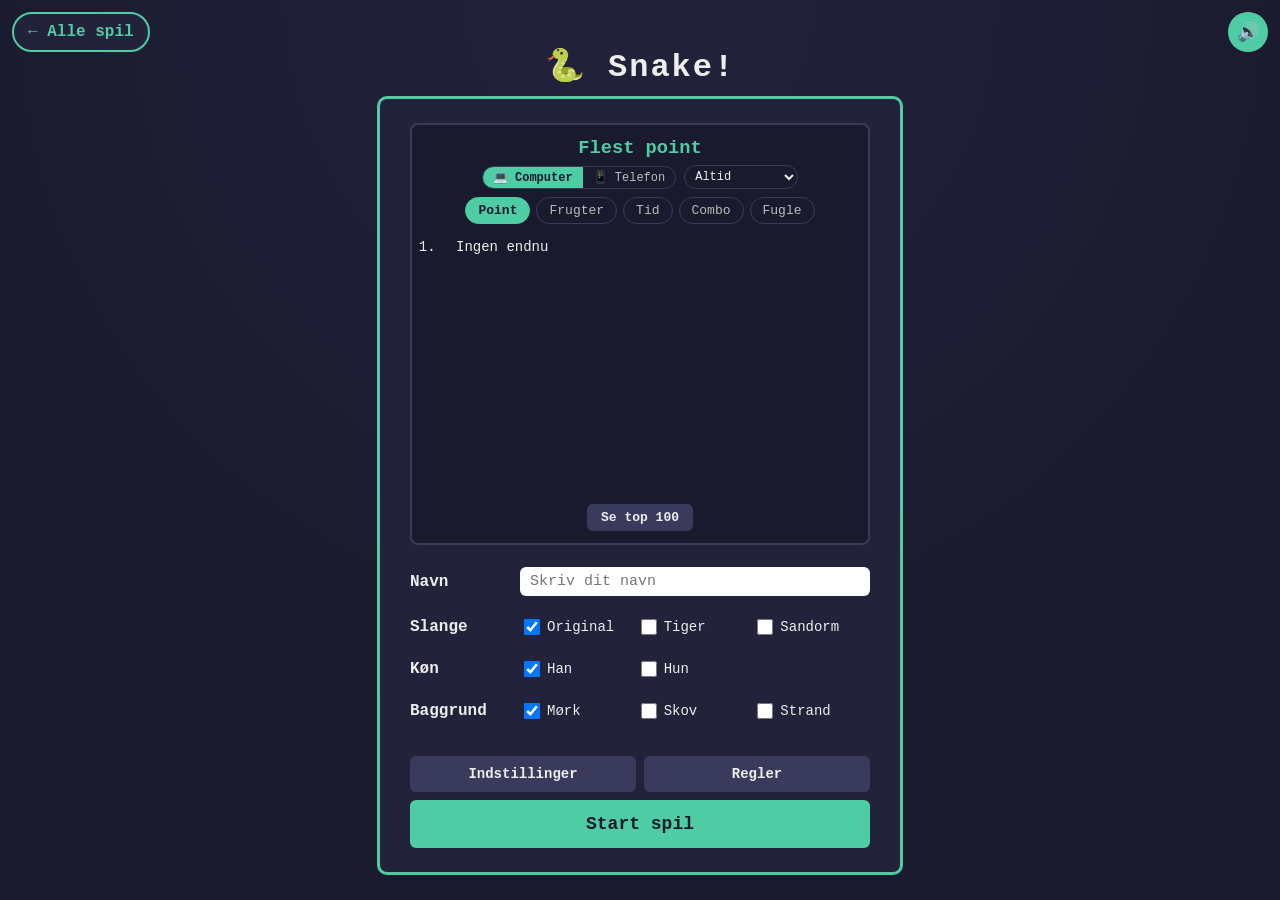
<file: index.html>
<!DOCTYPE html>
<html lang="da">
<head>
<meta charset="UTF-8">
<meta name="viewport" content="width=device-width, initial-scale=1.0">
<title>Snake</title>
<link rel="stylesheet" href="style.css?v=12">
</head>
<body>
  <!-- Lyd til/fra: altid synlig i hjørnet -->
  <button id="sound-btn" class="sound-btn" aria-label="Lyd til eller fra">🔊</button>

  <!-- Pause på telefon: oppe ved lydknappen, langt fra pilene, så man ikke rammer den ved et uheld -->
  <button id="pause-btn" class="pause-btn" aria-label="Pause">❚❚</button>

  <!-- Tilbage til spilsiden på Neocities: altid synlig i det andet hjørne -->
  <a class="home-link" href="https://lauritzen.neocities.org/">← Alle spil</a>


  <div class="game-container">
    <h1 id="game-title">🐍 Snake!</h1>

    <!-- Startmenu -->
    <div id="menu-screen" class="screen">
      <div class="scoreboard">
        <div class="board-nav">
          <h3 class="board-title">Flest point</h3>
        </div>
        <div class="board-tabs"></div>
        <ol class="board-list"></ol>
        <button class="board-more" data-open="scoreboard-modal">Se top 100</button>
      </div>

      <div class="option-row name-row">
        <span class="option-title">Navn</span>
        <input type="text" id="player-name" maxlength="12" placeholder="Skriv dit navn">
      </div>

      <!-- Én markering pr. række: flueben i samme række fjerner de andre -->
      <div class="option-row" data-group="snake-type">
        <span class="option-title">Slange</span>
        <label><input type="checkbox" value="original" checked>Original</label>
        <label><input type="checkbox" value="tiger">Tiger</label>
        <label><input type="checkbox" value="sandorm">Sandorm</label>
      </div>

      <div class="option-row" data-group="snake-gender">
        <span class="option-title">Køn</span>
        <label><input type="checkbox" value="male" checked>Han</label>
        <label><input type="checkbox" value="female">Hun</label>
      </div>

      <div class="option-row" data-group="board-theme">
        <span class="option-title">Baggrund</span>
        <label><input type="checkbox" value="dark" checked>Mørk</label>
        <label><input type="checkbox" value="forest">Skov</label>
        <label><input type="checkbox" value="beach">Strand</label>
      </div>


      <div id="settings-modal" class="modal hidden">
      <div class="modal-box">
      <h3>Sværhed og power-ups</h3>
      <div class="option-row" data-group="difficulty">
        <span class="option-title">Sværhed</span>
        <label><input type="checkbox" value="none">Ingen</label>
        <label><input type="checkbox" value="normal" checked>Normal</label>
        <label><input type="checkbox" value="hard">Svær</label>
      </div>
      <div class="option-row" data-group="powerups-mode">
        <span class="option-title">Power-ups</span>
        <label><input type="checkbox" value="on" checked>Til</label>
        <label><input type="checkbox" value="off">Fra</label>
      </div>
      <div class="option-row">
        <span class="option-title">Mure</span>
        <label><input type="checkbox" id="walls-toggle">Med mure</label>
      </div>
      <button data-close="settings-modal">Luk</button>
      </div>
      </div>

      <div id="rules-modal" class="modal hidden">
        <div class="modal-box modal-rules">
          <h3 class="rules-title">Regler</h3>

          <div class="rules-keys hint-keys">
            <span><kbd>←</kbd><kbd>↑</kbd><kbd>↓</kbd><kbd>→</kbd> styrer</span>
            <span><kbd>Mellemrum</kbd> pause</span>
            <span><kbd>M</kbd> lyd</span>
          </div>
          <div class="rules-keys rules-touch">
            <span>Swipe eller brug pilene for at styre</span>
            <span><kbd>❚❚</kbd> pause</span>
            <span><kbd>🔊</kbd> lyd</span>
          </div>

          <div class="rules-grid">
            <div class="rule-card" style="--accent: #ffd60a">
              <canvas class="rule-icon" data-sprite="star" width="40" height="40"></canvas>
              <div class="rule-text"><b>Stjerne</b><span>Spis fuglene i 6 sekunder</span></div>
            </div>
            <div class="rule-card" style="--accent: #4cc9f0">
              <canvas class="rule-icon" data-sprite="shield" width="40" height="40"></canvas>
              <div class="rule-text"><b>Skjold</b><span>Beskytter mod væg og fugle. Kør over dig selv: 1 skjold pr. felt</span></div>
            </div>
            <div class="rule-card" style="--accent: #9b5de5">
              <canvas class="rule-icon" data-sprite="slow" width="40" height="40"></canvas>
              <div class="rule-text"><b>Ur</b><span>Tager farten 15 frugter tilbage for altid, men æblet giver færre point</span></div>
            </div>
            <div class="rule-card" style="--accent: #2ec4b6">
              <canvas class="rule-icon" data-sprite="buff" width="40" height="40"></canvas>
              <div class="rule-text"><b>Forstærker</b><span>Special frugter, stjerne, dobbelt point og combo varer længere</span></div>
            </div>
            <div class="rule-card" style="--accent: #f72585">
              <canvas class="rule-icon" data-sprite="shrink" width="40" height="40"></canvas>
              <div class="rule-text"><b>Kort</b><span>Slangen bliver 20 % kortere, mindst 3 led</span></div>
            </div>
            <div class="rule-card" style="--accent: #ff9f1c">
              <canvas class="rule-icon" data-sprite="double" width="40" height="40"></canvas>
              <div class="rule-text"><b>Dobbelt</b><span>Dobbelt point i 8 sekunder</span></div>
            </div>
            <div class="rule-card" style="--accent: #b5c94b">
              <canvas class="rule-icon" data-sprite="pear" width="40" height="40"></canvas>
              <div class="rule-text"><b>Pære, mango, vandmelon</b><span>1,1 til 2 gange æblets point. Hurtigst giver mest</span></div>
            </div>
            <div class="rule-card" style="--accent: #e94560">
              <canvas class="rule-icon" data-sprite="bird" width="40" height="40"></canvas>
              <div class="rule-text"><b>Fugle</b><span>Undgå dem, medmindre du har stjernen. Giver 2 gange æblets point</span></div>
            </div>
            <div class="rule-card" style="--accent: #4ecca3">
              <canvas class="rule-icon" data-sprite="combo" width="40" height="40"></canvas>
              <div class="rule-text"><b>Combo</b><span>Spis i træk for x2, x3 og x4. Tallet blinker, før den løber ud</span></div>
            </div>
          </div>

          <p class="rules-note">Power-ups kan stacke og giver ingen point.</p>
          <button id="rules-close" data-close="rules-modal">Luk</button>
        </div>
      </div>

      <div class="menu-actions">
        <button id="settings-btn" data-open="settings-modal">Indstillinger</button>
        <button id="rules-btn" data-open="rules-modal">Regler</button>
        <button id="start-btn">Start spil</button>
      </div>
    </div>

    <!-- Spil -->
    <div id="game-screen" class="screen hidden">
      <div class="hud">
        <span>Point: <span id="score">0</span></span>
        <span>Combo: x<span id="combo">1</span></span>
        <span>Næste frugt: <span id="next-points">10</span> point</span>
      </div>
      <div id="combo-meter" class="combo-meter invisible">
        <span id="combo-label">Combo</span>
      </div>
      <div id="status-row" class="status-row"></div>
      <div id="bonus-panel" class="bonus-panel"></div>
      <canvas id="game-canvas" width="400" height="400"></canvas>
      <p class="hint hint-keys">Brug piletasterne til at styre slangen. Tryk <kbd>Mellemrum</kbd> for pause.</p>

      <!-- Styring på telefon: vises kun på touch-skærme. Man kan også swipe på banen -->
      <div class="touch-controls">
        <button class="pad pad-up" data-dir="UP" aria-label="Op">▲</button>
        <button class="pad pad-left" data-dir="LEFT" aria-label="Venstre">◀</button>
        <button class="pad pad-right" data-dir="RIGHT" aria-label="Højre">▶</button>
        <button class="pad pad-down" data-dir="DOWN" aria-label="Ned">▼</button>
      </div>
      <p class="hint hint-touch">Swipe på banen eller brug pilene. ❚❚ øverst sætter spillet på pause.</p>
    </div>

    <!-- Game over -->
    <div id="gameover-screen" class="screen hidden">
      <h2>Game Over</h2>
      <p>Du fik <span id="final-score">0</span> point og <span id="final-fruits">0</span> frugter</p>
      <p id="final-stats" class="final-stats"></p>
      <div class="scoreboard">
        <div class="board-nav">
          <h3 class="board-title">Flest point</h3>
        </div>
        <div class="board-tabs"></div>
        <ol class="board-list"></ol>
        <button class="board-more" data-open="scoreboard-modal">Se top 100</button>
      </div>
      <div class="gameover-actions">
        <button id="restart-btn">Spil igen</button>
        <button id="menu-btn">Tilbage til menu</button>
      </div>
      <p class="hint hint-keys restart-hint">Tryk <kbd>Mellemrum</kbd> eller <kbd>Enter</kbd> for at spille igen</p>
    </div>
  </div>

<!-- Den fulde top 100-liste. Ligger udenfor skærmene, så den kan åbnes både fra menuen og game over -->
<div id="scoreboard-modal" class="modal hidden">
  <div class="modal-box modal-wide">
    <div class="scoreboard scoreboard-full" data-limit="100">
      <div class="board-nav">
        <h3 class="board-title">Flest point</h3>
      </div>
      <div class="board-tabs"></div>
      <input type="search" class="board-filter" placeholder="Søg på navn" maxlength="12" aria-label="Søg på navn">
      <ol class="board-list"></ol>
    </div>
    <button data-close="scoreboard-modal">Luk</button>
  </div>
</div>

<!-- Fyrværkeri: dækker hele siden, ligger øverst og tager ikke imod klik -->
<canvas id="fireworks" class="fireworks"></canvas>

<!-- ?v=12 tvinger browseren til at hente filerne på ny. Hæv tallet (overalt, også i style.css-linket) ved hver opdatering -->
<script src="config.js?v=12"></script>
<script src="sound.js?v=12"></script>
<script src="effects.js?v=12"></script>
<script src="score.js?v=12"></script>
<script src="scoreboard.js?v=12"></script>
<script src="snake.js?v=12"></script>
<script src="birds.js?v=12"></script>
<script src="powerups.js?v=12"></script>
<script src="sprites.js?v=12"></script>
<script src="renderer.js?v=12"></script>
<script src="hud.js?v=12"></script>
<script src="fireworks.js?v=12"></script>
<script src="menu.js?v=12"></script>
<script src="game.js?v=12"></script>
<script src="script.js?v=12"></script>
</body>
</html>
</file>
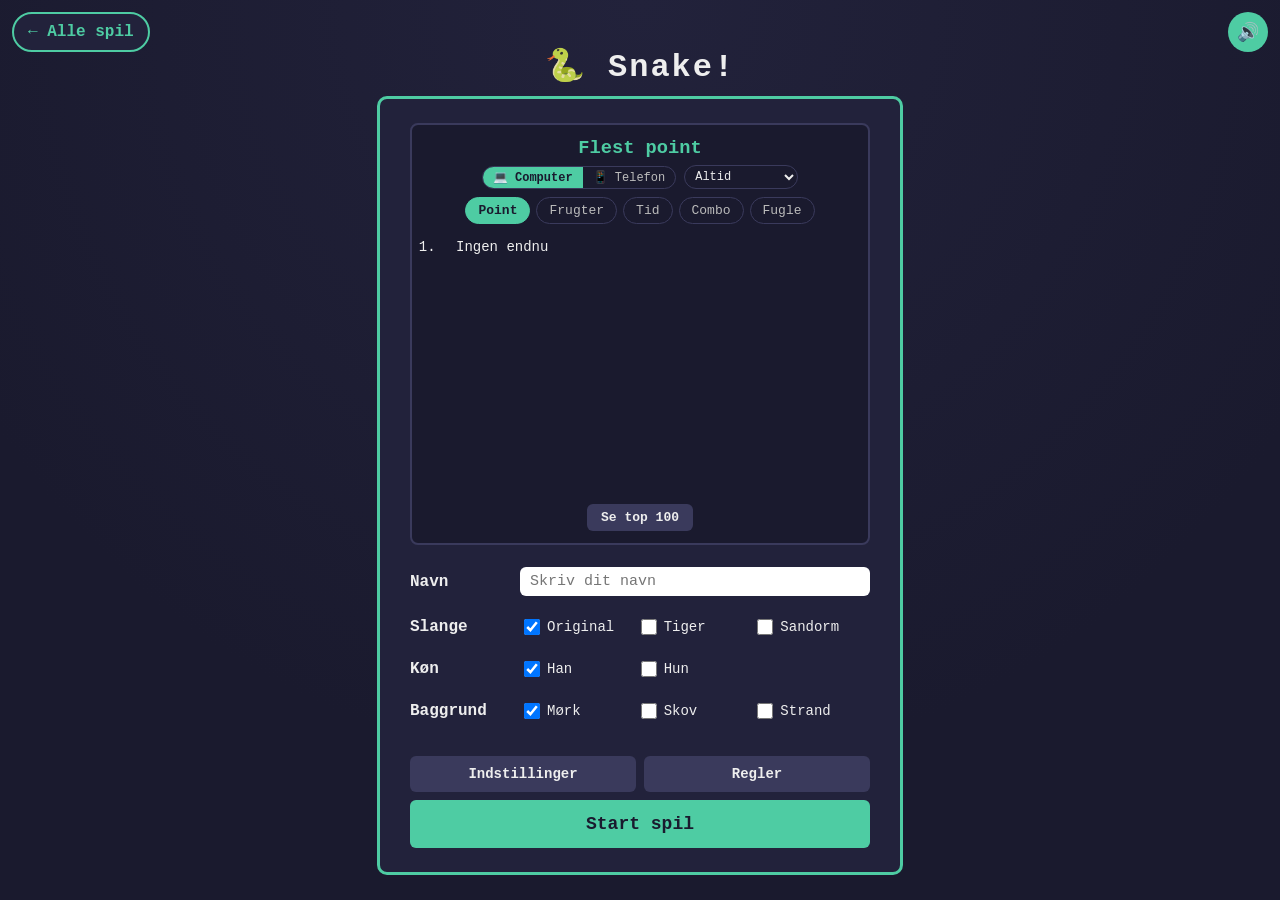
<file: Snake-spil.html>
<!DOCTYPE html>
<html lang="da">
<head>
<meta charset="UTF-8">
<meta name="viewport" content="width=device-width, initial-scale=1.0">
<title>Snake</title>
<style>
* {
  box-sizing: border-box;
}

body {
  margin: 0;
  min-height: 100vh;
  display: flex;
  align-items: center;
  justify-content: center;
  background: radial-gradient(circle at top, #22223b, #1a1a2e 70%);
  color: #eee;
  font-family: "Courier New", monospace;
}

.game-container {
  text-align: center;
  padding: 20px;
}

h1 {
  margin-bottom: 10px;
  letter-spacing: 2px;
}

/* !important så ID-regler som #menu-screen ikke overstyrer skjul-klassen */
.screen.hidden {
  display: none !important;
}

/* Panelet over banen: en lille boks pr. special frugt eller power-up på banen */
.bonus-panel {
  display: flex;
  flex-wrap: nowrap; /* altid én linje med fast højde, så banen ikke hopper, når der kommer flere */
  align-items: center;
  justify-content: center;
  gap: 10px;
  width: 400px;
  max-width: 100%;
  height: 40px;
  margin: 0 auto 10px;
  overflow: hidden;
}

.bonus-item {
  display: flex;
  flex: 0 1 auto;
  align-items: center;
  gap: 4px;
  min-width: 0;
}

.bonus-icon {
  width: 32px;
  height: 32px;
  background: none;
  border: none;
  border-radius: 0;
  box-shadow: none;
}

.bonus-info {
  display: flex;
  flex-direction: column;
  flex: 0 1 80px;
  width: 80px;
  min-width: 30px;
  font-size: 13px;
  white-space: nowrap;
  overflow: hidden;
  text-overflow: ellipsis;
}

.bonus-icon {
  flex-shrink: 0;
}

.bonus-bar {
  height: 8px;
  margin-top: 4px;
  background: #22223b;
  border-radius: 4px;
  overflow: hidden;
}

.bonus-bar-fill {
  height: 100%;
  background: #f4a261;
}

/* under spillet vises kun banen, ikke sidens overskrift */
body.in-game h1 {
  display: none;
}

/* Indstillinger står i faste kolonner, så rækkerne flugter med hinanden */
.option-row {
  display: grid;
  grid-template-columns: 110px 1fr 1fr 1fr;
  align-items: center;
  width: 460px;
  max-width: 100%;
  margin: 10px 0;
  text-align: left;
}

.option-title {
  font-weight: bold;
}

.option-row label {
  display: flex;
  align-items: center;
  gap: 4px;
  font-size: 14px;
  cursor: pointer;
}

.option-row input[type="checkbox"] {
  width: 16px;
  height: 16px;
}

.name-row {
  grid-template-columns: 110px 1fr;
}

.name-row input {
  width: 100%;
}

#menu-screen {
  display: flex;
  flex-direction: column;
  align-items: center;
  background: #22223b;
  padding: 24px 30px;
  border-radius: 10px;
  border: 3px solid #4ecca3;
}

select, button {
  font-family: inherit;
  font-size: 15px;
  padding: 6px 10px;
  border-radius: 6px;
  border: none;
  cursor: pointer;
}

input[type="checkbox"] {
  width: 20px;
  height: 20px;
  cursor: pointer;
}

button {
  background: #4ecca3;
  color: #1a1a2e;
  font-weight: bold;
  padding: 10px 20px;
  margin: 6px;
}

button:hover {
  background: #3bb08f;
}

.hud {
  display: flex;
  justify-content: space-between;
  gap: 8px;
  white-space: nowrap; /* tallene må ikke ombrydes, så alt over banen har fast højde */
  width: 400px;
  margin: 0 auto 10px;
  font-size: 16px;
}

canvas {
  background: #0f0f1a;
  border: 3px solid #4ecca3;
  border-radius: 6px;
  box-shadow: 0 0 24px rgba(78, 204, 163, 0.25);
  display: block;
  margin: 0 auto;
}

.hint {
  margin-top: 10px;
  font-size: 13px;
  color: #aaa;
}

/* Banen bliver mindre på smalle skærme, men tegnes stadig i 400x400 */
#game-canvas {
  max-width: 100%;
  height: auto;
  touch-action: none; /* swipe på banen må ikke rulle siden */
}

/* ---- Telefon: pileknapper under banen. Vises kun på touch-skærme ---- */
.touch-controls,
.hint-touch,
.rules-keys.rules-touch {
  display: none;
}

.touch-controls {
  grid-template-columns: repeat(3, 64px);
  grid-template-rows: repeat(3, 56px);
  gap: 6px;
  justify-content: center;
  margin: 12px auto 0;
}

.pad {
  margin: 0;
  padding: 0;
  font-size: 22px;
  border-radius: 12px;
  touch-action: manipulation; /* ingen zoom ved dobbelttryk */
  user-select: none;
  -webkit-user-select: none;
}

.pad-up { grid-area: 1 / 2; }
.pad-left { grid-area: 2 / 1; }
.pad-right { grid-area: 2 / 3; }
.pad-down { grid-area: 3 / 2; }

/* Pauseknappen står ved siden af lydknappen og vises kun under et spil på en touch-skærm */
.pause-btn {
  display: none;
  position: fixed;
  top: 12px;
  right: 62px;
  z-index: 5;
  width: 40px;
  height: 40px;
  margin: 0;
  padding: 0;
  font-size: 14px;
  border-radius: 50%;
  background: #3a3a5c;
  color: #eee;
  touch-action: manipulation;
}

@media (hover: none) and (pointer: coarse) {
  body:has(#game-screen:not(.hidden)) .pause-btn { display: block; }
  .touch-controls { display: grid; }
  .hint-touch { display: block; }
  .rules-keys.rules-touch { display: flex; }
  .hint-keys,
  .rules-keys.hint-keys { display: none; }
}

/* Regler-pop-up */
.modal {
  position: fixed;
  inset: 0;
  z-index: 10;
  display: flex;
  align-items: center;
  justify-content: center;
  padding: 16px;
  background: rgba(0, 0, 0, 0.6);
}

.modal.hidden {
  display: none;
}

.modal-box {
  width: 100%;
  max-width: 460px;
  max-height: 85vh;
  overflow-y: auto;
  padding: 20px 24px;
  text-align: left;
  background: #22223b;
  border: 3px solid #4ecca3;
  border-radius: 10px;
}

/* Top 100-vinduet er bredere, så navn, point og tal kan stå på færre linjer.
   Selve vinduet ruller ikke: kun listen indeni gør, så der aldrig er to rullebjælker */
.modal-box.modal-wide {
  display: flex;
  flex-direction: column;
  max-width: 820px;
  max-height: 92vh;
  overflow: hidden;
}

.modal-box.modal-wide > .scoreboard-full {
  flex: 0 1 auto;
  min-height: 0;
}

.modal-box.modal-wide > button {
  flex: none;
}

.modal-box > h3 {
  text-align: center;
}

.modal-box > button {
  display: block;
  margin: 12px auto 0;
}

/* Øverste linje i en post: navn til venstre, og point, frugter og længste combo til højre.
   Alt står på én linje med fast højde, så intet rykker sig, når man skifter side. Et langt navn forkortes med ... */
.lb-row {
  display: flex;
  align-items: baseline;
  gap: 12px;
}

.lb-name {
  flex: 1 1 auto;
  min-width: 0;
  overflow: hidden;
  white-space: nowrap;
  text-overflow: ellipsis;
  font-weight: bold;
  font-size: 15px;
}

.lb-main {
  flex: none;
  white-space: nowrap;
  font-size: 14px;
  font-weight: bold;
  color: #4ecca3;
}

/* Det tal, listen er sorteret efter, fremhæves lidt: lys skrift og en grøn baggrund bag.
   Baggrunden ligger bag teksten (en skygge uden for den), så den ikke fylder og får noget til at rykke */
.lb-hot {
  color: #fff;
  background: rgba(78, 204, 163, 0.32);
  box-shadow: 0 0 0 3px rgba(78, 204, 163, 0.32);
  border-radius: 3px;
}

/* Resten af tallene */
.lb-sub {
  display: block;
  overflow: hidden;
  white-space: nowrap;
  text-overflow: ellipsis;
  font-size: 12px;
  color: #bbb;
}

/* Combo-tallet over banen: viser hvor høj ens combo er. Blinker de sidste 3 sekunder, før den løber ud */
.combo-meter {
  display: flex;
  align-items: center;
  justify-content: center;
  width: 400px;
  max-width: 100%;
  height: 26px;
  margin: 0 auto 6px;
  font-size: 16px;
  font-weight: bold;
  color: #4ecca3;
}

.combo-meter.invisible {
  visibility: hidden;
}

.combo-meter.blinking {
  color: #ff9f1c;
  animation: combo-blink 0.5s steps(1, end) infinite;
}

@keyframes combo-blink {
  0%, 100% { opacity: 1; }
  50% { opacity: 0.2; }
}

/* Rækken over banen med aktive power-ups */
.status-row {
  display: flex;
  flex-wrap: nowrap; /* altid én linje med fast højde, så banen ikke hopper */
  justify-content: center;
  gap: 5px;
  width: 400px;
  max-width: 100%;
  height: 26px;
  overflow: hidden;
  margin: 0 auto 6px;
  font-size: 12px;
  font-weight: bold;
}

.status-chip {
  flex: 0 1 auto;
  min-width: 0;
  overflow: hidden;
  text-overflow: ellipsis;
  white-space: nowrap;
  padding: 2px 5px;
  border: 1px solid currentColor;
  border-radius: 12px;
  background: #22223b;
}

/* Knapperne nederst i menuen: Indstillinger og Regler står på linje ovenfor,
   og Start spil er nederst og størst på hele bredden */
.menu-actions {
  width: 460px;
  max-width: 100%;
  display: flex;
  flex-wrap: wrap;
  justify-content: center;
  align-items: stretch;
  gap: 8px;
  margin-top: 24px;
}

.menu-actions button {
  flex: 1 1 0;
  min-width: 0;
  margin: 0;
  padding: 10px 8px;
  font-size: 14px;
}

.menu-actions #start-btn {
  flex: 1 1 100%;
  padding: 14px 20px;
  font-size: 18px;
}

.menu-actions #settings-btn,
.menu-actions #rules-btn {
  background: #3a3a5c;
  color: #eee;
}

.menu-actions #settings-btn:hover,
.menu-actions #rules-btn:hover {
  background: #4a4a70;
}

/* Fyrværkeri over hele siden, også hen over teksten og pop-ups. Det tager ikke imod klik og er skjult, når der ikke er noget */
canvas.fireworks {
  position: fixed;
  inset: 0;
  z-index: 20;
  display: none;
  width: 100%;
  height: 100%;
  margin: 0;
  background: none;
  border: none;
  border-radius: 0;
  box-shadow: none;
  pointer-events: none;
}

canvas.fireworks.active {
  display: block;
}

/* Lyd-ikon i hjørnet, altid synligt */
.sound-btn {
  position: fixed;
  top: 12px;
  right: 12px;
  z-index: 5;
  width: 40px;
  height: 40px;
  margin: 0;
  padding: 0;
  font-size: 18px;
  border-radius: 50%;
}

.home-link {
  position: fixed;
  top: 12px;
  left: 12px;
  z-index: 5;
  height: 40px;
  padding: 0 14px;
  display: flex;
  align-items: center;
  border: 2px solid #4ecca3;
  border-radius: 20px;
  background: #22223b;
  color: #4ecca3;
  font-weight: bold;
  text-decoration: none;
}

.home-link:hover,
.home-link:focus {
  background: #4ecca3;
  color: #1a1a2e;
}

/* Regelbogen: taster øverst og så et kort for hver ting, med billedet fra spillet */
.modal-box.modal-rules {
  max-width: 900px;
  padding: 16px 22px;
}

.rules-title {
  margin: 0 0 10px;
  font-size: 26px;
  color: #4ecca3;
}

.rules-keys {
  display: flex;
  flex-wrap: wrap;
  justify-content: center;
  gap: 8px 26px;
  margin-bottom: 14px;
  font-size: 14px;
  color: #ccc;
}

.rules-keys kbd {
  display: inline-block;
  min-width: 26px;
  margin-right: 4px;
  padding: 3px 8px;
  font-family: inherit;
  font-size: 13px;
  font-weight: bold;
  color: #eee;
  text-align: center;
  background: #2f2f52;
  border: 1px solid #4a4a70;
  border-bottom-width: 3px;
  border-radius: 6px;
}

.rules-grid {
  display: grid;
  grid-template-columns: repeat(3, 1fr);
  gap: 8px;
}

.rule-card {
  display: flex;
  align-items: center;
  gap: 10px;
  padding: 8px 10px;
  background: #1a1a2e;
  border-left: 4px solid var(--accent);
  border-radius: 8px;
}

.rule-icon {
  flex: none;
  width: 40px;
  height: 40px;
  margin: 0; /* ellers centrerer den generelle canvas-regel billedet i det ledige rum */
  background: none;
  border: none;
  border-radius: 0;
  box-shadow: none;
}

.rule-text {
  display: flex;
  flex-direction: column;
  gap: 2px;
  font-size: 12px;
  line-height: 1.3;
  color: #bbb;
}

.rule-text b {
  font-size: 14px;
  color: var(--accent);
}

.rules-note {
  margin: 10px 0 0;
  font-size: 13px;
  text-align: center;
  color: #999;
}

@media (max-width: 760px) {
  .rules-grid {
    grid-template-columns: 1fr 1fr;
  }
}

@media (max-width: 520px) {
  .rules-grid {
    grid-template-columns: 1fr;
  }
}

#player-name {
  font-family: inherit;
  font-size: 15px;
  padding: 6px 10px;
  border-radius: 6px;
  border: none;
}

/* Rød ring, når man trykker Start spil uden at have skrevet et navn */
#player-name.name-missing {
  outline: none;
  box-shadow: 0 0 0 3px #e63946;
  animation: name-shake 0.35s;
}

#player-name.name-missing::placeholder {
  color: #e63946;
}

@keyframes name-shake {
  0%, 100% { transform: translateX(0); }
  20%, 60% { transform: translateX(-6px); }
  40%, 80% { transform: translateX(6px); }
}

/* Top-listen står i sin egen boks. Med pilene bladrer man mellem listerne */
.scoreboard {
  box-sizing: border-box;
  width: 460px;
  max-width: 100%;
  margin: 0 0 12px;
  padding: 12px 16px;
  background: #1a1a2e;
  border: 2px solid #3a3a5c;
  border-radius: 8px;
}

.board-nav {
  display: flex;
  align-items: center;
  justify-content: center;
  margin-bottom: 8px;
}

.board-title {
  margin: 0;
  color: #4ecca3;
  text-align: center;
}

/* Under overskriften: kontakten mellem computer og telefon og valget af periode.
   De står altid på deres egen linje, så boksen ikke skifter højde, når overskriften skifter */
.board-nav {
  flex-direction: column;
  gap: 6px;
}

.board-controls {
  display: flex;
  align-items: center;
  justify-content: center;
  gap: 8px;
}

.board-period {
  height: 24px;
  padding: 0 6px;
  font-size: 12px;
  color: #eee;
  background: #1a1a2e;
  border: 1px solid #3a3a5c;
  border-radius: 14px;
  cursor: pointer;
}

.board-device {
  display: inline-flex;
  border: 1px solid #3a3a5c;
  border-radius: 14px;
  overflow: hidden;
}

.board-device button {
  margin: 0;
  padding: 3px 10px;
  font-size: 12px;
  font-weight: normal;
  color: #bbb;
  background: transparent;
  border: 0;
  border-radius: 0;
}

.board-device button:hover {
  background: #2a2a48;
}

.board-device button.active,
.board-device button.active:hover {
  font-weight: bold;
  color: #1a1a2e;
  background: #4ecca3;
}

/* Fanerne viser, hvilken side på top-listen man er på: den valgte har grøn baggrund og fed skrift */
.board-tabs {
  display: flex;
  flex-wrap: wrap;
  justify-content: center;
  gap: 6px;
  margin-bottom: 10px;
}

.board-tab {
  margin: 0;
  padding: 5px 12px;
  font-size: 13px;
  font-weight: normal;
  color: #bbb;
  background: transparent;
  border: 1px solid #3a3a5c;
  border-radius: 14px;
}

.board-tab:hover {
  background: #2a2a48;
}

.board-tab.active,
.board-tab.active:hover {
  font-weight: bold;
  color: #1a1a2e;
  background: #4ecca3;
  border-color: #4ecca3;
}

.scoreboard-full .board-tab {
  padding: 6px 18px;
  font-size: 15px;
}

/* Alle poster er lige høje, og listen har en fast højde til fem poster, så boksen ikke skifter størrelse,
   uanset hvilken side man er på */
.board-list {
  box-sizing: content-box;
  min-height: calc(5 * 52px);
  margin: 0;
  padding-left: 24px;
  text-align: left;
  font-size: 14px;
}

.board-list li {
  box-sizing: border-box;
  height: 44px;
  margin: 0 0 8px -8px;
  padding: 5px 8px;
  border-left: 4px solid transparent;
  border-radius: 4px;
}

/* Det spil man lige har spillet, står med en anden baggrund på listen. Kun farverne ændres, ikke størrelsen */
.lb-current {
  background: rgba(78, 204, 163, 0.2);
  border-left-color: #4ecca3;
}

.board-more {
  display: block;
  margin: 10px auto 0;
  padding: 6px 14px;
  font-size: 13px;
  background: #3a3a5c;
  color: #eee;
}

.board-more:hover {
  background: #4a4a70;
}

/* Den fulde liste kan scrolles */
.scoreboard-full {
  display: flex;
  flex-direction: column;
  width: 100%;
  max-width: none;
  margin-bottom: 0;
}

/* Højst ca. 10 poster ses ad gangen, resten rulles op og ned. På lave skærme bliver listen kortere,
   så der kun er den ene rullebjælke */
.scoreboard-full .board-list {
  position: relative; /* så posternes placering regnes fra listen, når den ruller hen til dit spil */
  flex: 0 1 590px; /* fast højde på ca. 10 poster, uanset hvor mange der er, så vinduet ikke skifter størrelse */
  min-height: 0;
  overflow-y: auto;
  padding-left: 62px; /* plads til tre cifre og punktum (100.), ellers skæres tallene over */
  padding-right: 10px;
  font-size: 18px;
}

.scoreboard-full .board-list li {
  height: 52px;
  margin: 0 0 8px -8px;
}

/* Den fulde liste har større skrift end de korte lister */
.scoreboard-full {
  padding: 18px 24px;
}

.scoreboard-full .board-title {
  font-size: 26px;
}

/* I den fulde liste er skriften større */
.scoreboard-full .lb-name {
  font-size: 20px;
}

.scoreboard-full .lb-main {
  font-size: 20px;
}

.scoreboard-full .lb-sub {
  font-size: 15px;
}

.scoreboard-full .board-filter {
  padding: 10px 14px;
  font-size: 17px;
}

.board-filter {
  box-sizing: border-box;
  width: 100%;
  margin-bottom: 10px;
  padding: 8px 10px;
  font-family: inherit;
  font-size: 14px;
  color: #eee;
  background: #22223b;
  border: 1px solid #3a3a5c;
  border-radius: 6px;
}

.final-stats {
  white-space: pre-line; /* de to linjer med tal står under hinanden */
  margin-top: -6px;
  font-size: 14px;
  color: #bbb;
}

.highscore {
  color: #4ecca3;
  font-weight: bold;
}

#gameover-screen {
  background: #22223b;
  padding: 24px 30px;
  border-radius: 10px;
  border: 3px solid #e94560;
}

#gameover-screen h2 {
  color: #e94560;
}

/* Står sidst, så reglerne her vinder over de almindelige regler ovenfor */
/* ---- Smal skærm: alt skaleres ned til telefonens bredde, og menuen kan ses på én skærm ---- */
@media (max-width: 560px) {
  body {
    align-items: flex-start;
  }

  .game-container {
    width: 100%;
    padding: 12px 10px 16px;
  }

  /* Knapperne i hjørnerne bliver lidt mindre, så overskriften kan stå mellem dem */
  .home-link {
    top: 10px;
    left: 10px;
    height: 36px;
    padding: 0 9px;
    font-size: 12px;
  }

  .sound-btn,
  .pause-btn {
    top: 10px;
    width: 36px;
    height: 36px;
    font-size: 15px;
  }

  .sound-btn { right: 10px; }
  .pause-btn { right: 54px; }

  /* skubbet lidt mod højre, så den går fri af "Alle spil" */
  h1 {
    margin: 0 0 12px;
    padding-left: 44px;
    font-size: 20px;
    line-height: 36px;
    letter-spacing: 1px;
  }

  /* Under spillet er der ingen overskrift, så HUD'en skal under knapperne */
  body.in-game .game-container {
    padding-top: 54px;
  }

  #menu-screen,
  #gameover-screen {
    padding: 12px;
  }

  #gameover-screen h2 {
    margin: 0 0 6px;
  }

  #gameover-screen p {
    margin: 4px 0;
  }

  /* Spil igen og Tilbage til menu ved siden af hinanden, i fuld bredde */
  .gameover-actions {
    display: flex;
    gap: 8px;
    margin-top: 12px;
  }

  .gameover-actions button {
    flex: 1 1 0;
    margin: 0;
    padding: 12px 6px;
  }

  /* Indstillinger: tættere rækker */
  .option-row {
    grid-template-columns: 74px 1.3fr 1fr 1fr;
    margin: 6px 0;
    font-size: 13px;
  }

  .option-row label {
    gap: 3px;
    font-size: 12px;
  }

  .name-row {
    grid-template-columns: 74px 1fr;
  }

  .menu-actions {
    margin-top: 14px;
  }

  .menu-actions #start-btn {
    padding: 12px 20px;
  }

  /* Top-listen i menuen og på game over: én linje pr. spil med navn og det tal, listen er sorteret efter.
     Alle tallene står stadig i den fulde liste under "Se top 100" */
  .scoreboard {
    padding: 10px 12px;
  }

  .board-title {
    font-size: 16px;
  }

  .board-tabs {
    margin-bottom: 8px;
  }

  .board-tab {
    padding: 3px 7px;
    font-size: 11px;
  }

  .board-tabs {
    gap: 4px;
  }

  /* Kun ikonerne på kontakten, så den og perioden kan stå på én linje */
  .board-device .device-label {
    display: none;
  }

  .board-nav {
    gap: 4px;
  }

  .board-more {
    margin-top: 6px;
  }

  .scoreboard:not(.scoreboard-full) .board-list {
    min-height: calc(5 * 28px);
    padding-left: 22px;
  }

  .scoreboard:not(.scoreboard-full) .board-list li {
    height: 24px;
    margin-bottom: 4px;
    padding: 2px 6px;
  }

  .scoreboard:not(.scoreboard-full) .lb-sub,
  .scoreboard:not(.scoreboard-full) .lb-sep,
  .scoreboard:not(.scoreboard-full) .lb-part:not(.lb-hot) {
    display: none;
  }

  .scoreboard:not(.scoreboard-full) .lb-name {
    font-size: 14px;
  }

  /* Den fulde liste: navnet står på sin egen linje over tallene */
  .scoreboard-full .board-list {
    padding-left: 20px;
  }

  .scoreboard-full .board-list li {
    height: auto;
    min-height: 44px;
  }

  .scoreboard-full .lb-row {
    flex-wrap: wrap;
    gap: 0 8px;
  }

  .scoreboard-full .lb-name {
    flex-basis: 100%;
  }

  .scoreboard-full .lb-main {
    flex: 1 1 100%;
    min-width: 0;
    white-space: normal;
    font-size: 13px;
  }

  .scoreboard-full .lb-sub {
    white-space: normal;
  }

  .scoreboard-full .board-list {
    overflow-x: hidden;
  }

  .scoreboard-full .board-tab {
    padding: 4px 10px;
    font-size: 12px;
  }

  .modal-box {
    padding: 14px 12px;
  }

  /* Spilskærmen: banen bliver mindre på lave skærme, så pilene altid kan ses */
  .hud {
    width: 100%;
    margin-bottom: 6px;
    font-size: 13px;
  }

  .combo-meter {
    height: 22px;
    margin-bottom: 4px;
  }

  .status-row {
    height: 22px;
    gap: 4px;
    font-size: 11px;
    margin-bottom: 4px;
  }

  .bonus-panel {
    height: 36px;
    gap: 6px;
    margin-bottom: 6px;
  }

  #game-canvas {
    width: min(100%, calc(100dvh - 360px));
    min-width: 240px;
  }

  .touch-controls {
    grid-template-columns: repeat(3, 60px);
    grid-template-rows: repeat(3, 50px);
    margin-top: 10px;
  }

  /* pilene forklarer sig selv, og pladsen skal bruges til banen */
  .hint-touch {
    display: none !important;
  }
}

</style>
</head>
<body>
  <!-- Lyd til/fra: altid synlig i hjørnet -->
  <button id="sound-btn" class="sound-btn" aria-label="Lyd til eller fra">🔊</button>

  <!-- Pause på telefon: oppe ved lydknappen, langt fra pilene, så man ikke rammer den ved et uheld -->
  <button id="pause-btn" class="pause-btn" aria-label="Pause">❚❚</button>

  <!-- Tilbage til spilsiden på Neocities: altid synlig i det andet hjørne -->
  <a class="home-link" href="https://lauritzen.neocities.org/">← Alle spil</a>


  <div class="game-container">
    <h1 id="game-title">🐍 Snake!</h1>

    <!-- Startmenu -->
    <div id="menu-screen" class="screen">
      <div class="scoreboard">
        <div class="board-nav">
          <h3 class="board-title">Flest point</h3>
        </div>
        <div class="board-tabs"></div>
        <ol class="board-list"></ol>
        <button class="board-more" data-open="scoreboard-modal">Se top 100</button>
      </div>

      <div class="option-row name-row">
        <span class="option-title">Navn</span>
        <input type="text" id="player-name" maxlength="12" placeholder="Skriv dit navn">
      </div>

      <!-- Én markering pr. række: flueben i samme række fjerner de andre -->
      <div class="option-row" data-group="snake-type">
        <span class="option-title">Slange</span>
        <label><input type="checkbox" value="original" checked>Original</label>
        <label><input type="checkbox" value="tiger">Tiger</label>
        <label><input type="checkbox" value="sandorm">Sandorm</label>
      </div>

      <div class="option-row" data-group="snake-gender">
        <span class="option-title">Køn</span>
        <label><input type="checkbox" value="male" checked>Han</label>
        <label><input type="checkbox" value="female">Hun</label>
      </div>

      <div class="option-row" data-group="board-theme">
        <span class="option-title">Baggrund</span>
        <label><input type="checkbox" value="dark" checked>Mørk</label>
        <label><input type="checkbox" value="forest">Skov</label>
        <label><input type="checkbox" value="beach">Strand</label>
      </div>


      <div id="settings-modal" class="modal hidden">
      <div class="modal-box">
      <h3>Sværhed og power-ups</h3>
      <div class="option-row" data-group="difficulty">
        <span class="option-title">Sværhed</span>
        <label><input type="checkbox" value="none">Ingen</label>
        <label><input type="checkbox" value="normal" checked>Normal</label>
        <label><input type="checkbox" value="hard">Svær</label>
      </div>
      <div class="option-row" data-group="powerups-mode">
        <span class="option-title">Power-ups</span>
        <label><input type="checkbox" value="on" checked>Til</label>
        <label><input type="checkbox" value="off">Fra</label>
      </div>
      <div class="option-row">
        <span class="option-title">Mure</span>
        <label><input type="checkbox" id="walls-toggle">Med mure</label>
      </div>
      <button data-close="settings-modal">Luk</button>
      </div>
      </div>

      <div id="rules-modal" class="modal hidden">
        <div class="modal-box modal-rules">
          <h3 class="rules-title">Regler</h3>

          <div class="rules-keys hint-keys">
            <span><kbd>←</kbd><kbd>↑</kbd><kbd>↓</kbd><kbd>→</kbd> styrer</span>
            <span><kbd>Mellemrum</kbd> pause</span>
            <span><kbd>M</kbd> lyd</span>
          </div>
          <div class="rules-keys rules-touch">
            <span>Swipe eller brug pilene for at styre</span>
            <span><kbd>❚❚</kbd> pause</span>
            <span><kbd>🔊</kbd> lyd</span>
          </div>

          <div class="rules-grid">
            <div class="rule-card" style="--accent: #ffd60a">
              <canvas class="rule-icon" data-sprite="star" width="40" height="40"></canvas>
              <div class="rule-text"><b>Stjerne</b><span>Spis fuglene i 6 sekunder</span></div>
            </div>
            <div class="rule-card" style="--accent: #4cc9f0">
              <canvas class="rule-icon" data-sprite="shield" width="40" height="40"></canvas>
              <div class="rule-text"><b>Skjold</b><span>Beskytter mod væg og fugle. Kør over dig selv: 1 skjold pr. felt</span></div>
            </div>
            <div class="rule-card" style="--accent: #9b5de5">
              <canvas class="rule-icon" data-sprite="slow" width="40" height="40"></canvas>
              <div class="rule-text"><b>Ur</b><span>Tager farten 15 frugter tilbage for altid, men æblet giver færre point</span></div>
            </div>
            <div class="rule-card" style="--accent: #2ec4b6">
              <canvas class="rule-icon" data-sprite="buff" width="40" height="40"></canvas>
              <div class="rule-text"><b>Forstærker</b><span>Special frugter, stjerne, dobbelt point og combo varer længere</span></div>
            </div>
            <div class="rule-card" style="--accent: #f72585">
              <canvas class="rule-icon" data-sprite="shrink" width="40" height="40"></canvas>
              <div class="rule-text"><b>Kort</b><span>Slangen bliver 20 % kortere, mindst 3 led</span></div>
            </div>
            <div class="rule-card" style="--accent: #ff9f1c">
              <canvas class="rule-icon" data-sprite="double" width="40" height="40"></canvas>
              <div class="rule-text"><b>Dobbelt</b><span>Dobbelt point i 8 sekunder</span></div>
            </div>
            <div class="rule-card" style="--accent: #b5c94b">
              <canvas class="rule-icon" data-sprite="pear" width="40" height="40"></canvas>
              <div class="rule-text"><b>Pære, mango, vandmelon</b><span>1,1 til 2 gange æblets point. Hurtigst giver mest</span></div>
            </div>
            <div class="rule-card" style="--accent: #e94560">
              <canvas class="rule-icon" data-sprite="bird" width="40" height="40"></canvas>
              <div class="rule-text"><b>Fugle</b><span>Undgå dem, medmindre du har stjernen. Giver 2 gange æblets point</span></div>
            </div>
            <div class="rule-card" style="--accent: #4ecca3">
              <canvas class="rule-icon" data-sprite="combo" width="40" height="40"></canvas>
              <div class="rule-text"><b>Combo</b><span>Spis i træk for x2, x3 og x4. Tallet blinker, før den løber ud</span></div>
            </div>
          </div>

          <p class="rules-note">Power-ups kan stacke og giver ingen point.</p>
          <button id="rules-close" data-close="rules-modal">Luk</button>
        </div>
      </div>

      <div class="menu-actions">
        <button id="settings-btn" data-open="settings-modal">Indstillinger</button>
        <button id="rules-btn" data-open="rules-modal">Regler</button>
        <button id="start-btn">Start spil</button>
      </div>
    </div>

    <!-- Spil -->
    <div id="game-screen" class="screen hidden">
      <div class="hud">
        <span>Point: <span id="score">0</span></span>
        <span>Combo: x<span id="combo">1</span></span>
        <span>Næste frugt: <span id="next-points">10</span> point</span>
      </div>
      <div id="combo-meter" class="combo-meter invisible">
        <span id="combo-label">Combo</span>
      </div>
      <div id="status-row" class="status-row"></div>
      <div id="bonus-panel" class="bonus-panel"></div>
      <canvas id="game-canvas" width="400" height="400"></canvas>
      <p class="hint hint-keys">Brug piletasterne til at styre slangen. Tryk <kbd>Mellemrum</kbd> for pause.</p>

      <!-- Styring på telefon: vises kun på touch-skærme. Man kan også swipe på banen -->
      <div class="touch-controls">
        <button class="pad pad-up" data-dir="UP" aria-label="Op">▲</button>
        <button class="pad pad-left" data-dir="LEFT" aria-label="Venstre">◀</button>
        <button class="pad pad-right" data-dir="RIGHT" aria-label="Højre">▶</button>
        <button class="pad pad-down" data-dir="DOWN" aria-label="Ned">▼</button>
      </div>
      <p class="hint hint-touch">Swipe på banen eller brug pilene. ❚❚ øverst sætter spillet på pause.</p>
    </div>

    <!-- Game over -->
    <div id="gameover-screen" class="screen hidden">
      <h2>Game Over</h2>
      <p>Du fik <span id="final-score">0</span> point og <span id="final-fruits">0</span> frugter</p>
      <p id="final-stats" class="final-stats"></p>
      <div class="scoreboard">
        <div class="board-nav">
          <h3 class="board-title">Flest point</h3>
        </div>
        <div class="board-tabs"></div>
        <ol class="board-list"></ol>
        <button class="board-more" data-open="scoreboard-modal">Se top 100</button>
      </div>
      <div class="gameover-actions">
        <button id="restart-btn">Spil igen</button>
        <button id="menu-btn">Tilbage til menu</button>
      </div>
      <p class="hint hint-keys restart-hint">Tryk <kbd>Mellemrum</kbd> eller <kbd>Enter</kbd> for at spille igen</p>
    </div>
  </div>

<!-- Den fulde top 100-liste. Ligger udenfor skærmene, så den kan åbnes både fra menuen og game over -->
<div id="scoreboard-modal" class="modal hidden">
  <div class="modal-box modal-wide">
    <div class="scoreboard scoreboard-full" data-limit="100">
      <div class="board-nav">
        <h3 class="board-title">Flest point</h3>
      </div>
      <div class="board-tabs"></div>
      <input type="search" class="board-filter" placeholder="Søg på navn" maxlength="12" aria-label="Søg på navn">
      <ol class="board-list"></ol>
    </div>
    <button data-close="scoreboard-modal">Luk</button>
  </div>
</div>

<!-- Fyrværkeri: dækker hele siden, ligger øverst og tager ikke imod klik -->
<canvas id="fireworks" class="fireworks"></canvas>

<!-- ?v=12 tvinger browseren til at hente filerne på ny. Hæv tallet (overalt, også i style.css-linket) ved hver opdatering -->
<script>
// ---- Konstanter for hele spillet ----

// Bane
const GRID_SIZE = 20;          // antal celler pr. side
const CANVAS_SIZE = 400;       // pixels
const CELL = CANVAS_SIZE / GRID_SIZE;

// Point, combo og rekord
const BASE_POINTS = 10;        // point for første æble
const POINTS_INCREMENT = 2;    // ekstra point pr. æble man har fanget
const COMBO_WINDOW = 4000;     // ms man har til næste frugt for at holde combo'en
const COMBO_BUFF_BONUS = 1000; // ms mere tid til combo'en pr. forstærker man har
const COMBO_BLINK_MS = 3000;   // combo-måleren blinker, når der er så lidt tid tilbage
const MAX_MULTIPLIER = 4;      // højeste combo-multiplikator
const SCOREBOARD_KEY = "snake-scoreboard";
const SCOREBOARD_SIZE = 5;     // antal navne på den korte top-liste
// Raketter når man kommer på top 5 for perioden. "Altid" har det store fyrværkeri som før
const FIREWORK_ROCKETS = { day: 1, week: 2, month: 10 };
const SCOREBOARD_MAX = 100;    // antal spil der gemmes pr. liste og kan ses i den fulde liste
const OLD_HIGH_SCORE_KEY = "snake-highscore"; // kun til at flytte en gammel enkelt rekord over

// Fælles top-liste online (Supabase). Står de tomme, bruges kun den lokale liste i browseren.
// Nøglen er den offentlige "publishable"/"anon" nøgle, som må stå i koden. Brug aldrig "secret"/"service_role" nøglen her
const ONLINE_URL = "https://wgsvzcwpoxlxgrqscedl.supabase.co";
const ONLINE_KEY = "sb_publishable__XuYWX-pxsv6UjAjifM8Jg_nIJWZi3-";
const ONLINE_TABLE = "scores"; // tabellen med spil

// Special frugter (power-ups)
const BONUS_CHANCE = 0.25;     // sandsynlighed for at en special frugt kommer med et nyt æble (efter introduktionen)
// Introduktion i starten af et spil, så man bliver vænnet til special frugter og power-ups:
// intet før 2. æble, så altid en special frugt, og så en power-up efter 4., 5. eller 6. æble
const INTRO_FRUIT_APPLE = 2;   // den garanterede special frugt kommer efter dette æble
const INTRO_POWERUP_APPLES = [ // den garanterede power-up kommer efter et af disse æbler, med disse chancer
  { apple: 4, chance: 0.4 },
  { apple: 5, chance: 0.4 },
  { apple: 6, chance: 0.2 },
];
// Ur og forstærker kommer altid mindst én gang, før man har spist så mange frugter, så man kan nå at få begge
const GUARANTEED_POWERUPS = ["slow", "buff"];
const GUARANTEE_FROM_FRUIT = 8;  // tidligst efter så mange frugter (hvis de ikke er kommet af sig selv)
const GUARANTEE_BY_FRUIT = 40;   // og senest før så mange
const BONUS_LIFETIME = 6000;   // ms før en special frugt forsvinder
const BONUS_MIN_FACTOR = 1.1;  // special frugt giver mindst så mange gange æblets point (når den er ved at forsvinde)
const BONUS_MAX_FACTOR = 2;    // og højst så mange (når den lige er dukket op)
const STAR_CHANCE = 0.10;     // sandsynlighed for at special frugten er den gyldne stjerne
const SHIELD_CHANCE = 0.10;   // sandsynlighed for at special frugten er et skjold
const SLOW_CHANCE = 0.10;     // sandsynlighed for at special frugten er det langsomme ur
const SHRINK_CHANCE = 0.10;   // sandsynlighed for at special frugten gør slangen kortere
const DOUBLE_CHANCE = 0.10;    // sandsynlighed for at special frugten giver dobbelt point
const BUFF_CHANCE = 0.10;      // sandsynlighed for at special frugten er forstærkeren
const DOUBLE_DURATION = 8000;  // ms dobbelt point varer
const BUFF_MAX_LEVEL = 3;      // en forstærker varer resten af spillet. Hver giver special frugt, stjerne og dobbelt point 1 gang mere tid, op til dette antal
const SHIELD_FLASH_MS = 800;   // ms skjoldet blinker, når det er brugt
const STAR_DURATION = 6000;    // ms man kan spise fuglene efter en stjernefrugt
const SLOW_STEPS = 3;         // hvert ur tager farten så mange trin tilbage for altid (et trin = 5 frugter). Trinnene tæller videre efter topfarten
const SLOW_POINT_STAGES = 2;   // og sætter æblets point så mange trin tilbage pr. ur
const MAX_SHIELDS = 9;         // højst så mange skjolde man kan have
const SHRINK_SHARE = 0.2;      // den korte power-up fjerner så stor en del af slangen (20 %)
const SHRINK_MIN = 3;          // men altid mindst så mange led
const MIN_SNAKE_LENGTH = 3;    // slangen bliver aldrig kortere end dette
const BONUS_FRUITS = {
  pear: { color: "#b5c94b" },
  mango: { color: "#ffb703" },
  watermelon: { color: "#e63946" },
  star: { color: "#ffd60a" },
  shield: { color: "#4cc9f0" },
  slow: { color: "#9b5de5" },
  shrink: { color: "#f72585" },
  double: { color: "#ff9f1c" },
  buff: { color: "#2ec4b6" },
};
// Power-ups giver en effekt i stedet for point. Teksten vises i panelet over banen
const POWERUP_TYPES = ["star", "shield", "slow", "shrink", "double", "buff"];
const POWERUP_LABELS = {
  star: "Stjerne",
  shield: "Skjold",
  slow: "Ur",
  shrink: "Kortere",
  double: "Dobbelt",
  buff: "Forstærk",
};
const APPLE_COLOR = "#d62828";

// Fart
const START_TICK_DELAY = 100;  // starthastighed i ms pr. tick
const MIN_TICK_DELAY = 50;     // topfarten: hurtigste tick-tid i ms
const SPEED_STEP_EVERY = 5;    // hver 5. frugt øges hastigheden et trin
const TOP_SPEED_FRUITS = 45;   // så mange frugter før man når topfarten
// tick-tiden ganges med denne faktor pr. trin, så man går jævnt fra startfarten til topfarten
const SPEED_FACTOR = Math.pow(MIN_TICK_DELAY / START_TICK_DELAY, SPEED_STEP_EVERY / TOP_SPEED_FRUITS);

// Fugle
const BIRD_FACTOR = 2;           // en fugl giver så mange gange æblets point
const BIRD_MIN_LIFETIME = 3000;  // ms en fugl bliver på banen (min)
const BIRD_MAX_LIFETIME = 10000; // ms en fugl bliver på banen (max)
const BIRD_MIN_INTERVAL = 4000;  // ms mellem fugle der dukker op (min)
const BIRD_MAX_INTERVAL = 9000;  // ms mellem fugle der dukker op (max)
const MAX_BIRDS = 3;             // højst så mange fugle på banen ad gangen
const MAX_BIRDS_WITH_STAR = 4;   // stjernen giver en ekstra fugl, men kun hvis der er færre end så mange fugle
const BIRD_MIN_DISTANCE = 3;     // en ny fugl dukker op mindst så mange felter fra hovedet (også rundt om kanten)
const BIRD_COLORS = {
  red: { body: "#e63946", wing: "#9d0208", beak: "#ffb703" },
  yellow: { body: "#ffd60a", wing: "#e09f3e", beak: "#f77f00" },
};

// Retninger: hvordan et skridt flytter hovedet, hvad der er modsat, og hvilke taster der styrer
const DIR_VECTOR = { RIGHT: [1, 0], LEFT: [-1, 0], UP: [0, -1], DOWN: [0, 1] };
const OPPOSITE = { UP: "DOWN", DOWN: "UP", LEFT: "RIGHT", RIGHT: "LEFT" };
const KEY_DIRECTIONS = {
  ArrowUp: "UP",
  ArrowDown: "DOWN",
  ArrowLeft: "LEFT",
  ArrowRight: "RIGHT",
};

// Telefon eller tablet: styres med swipe og knapper i stedet for piletaster
const IS_TOUCH = window.matchMedia("(hover: none) and (pointer: coarse)").matches;
const SWIPE_MIN_PX = 24; // så langt fingeren skal flytte sig, før det tæller som et swipe
// Så længe (ms) efter game over ignoreres Mellemrum og Enter, så et tryk fra lige før man døde, ikke starter et nyt spil
const RESTART_KEY_DELAY_MS = 500;

// Midten af en celle i pixels
function cellCenterPx(n) {
  return n * CELL + CELL / 2;
}

function randomBetween(min, max) {
  return min + Math.random() * (max - min);
}

</script>
<script>
// ---- Lyd (8-bit style via Web Audio API) ----
class Sound {
  constructor() {
    this.ctx = null; // oprettes først ved det første spil, fordi browsere kræver et klik først
    this.enabled = true;
  }

  init() {
    if (!this.ctx) {
      this.ctx = new (window.AudioContext || window.webkitAudioContext)();
    }
  }

  // Slår lyden til eller fra. Returnerer om den nu er til
  toggle() {
    this.enabled = !this.enabled;
    return this.enabled;
  }

  // Kort tone der glider fra én frekvens til en anden. delay er ventetid i sekunder før den starter
  sweep(fromHz, toHz, duration, rampTime, delay = 0, type = "square") {
    if (!this.ctx || !this.enabled) return;
    const start = this.ctx.currentTime + delay;
    const osc = this.ctx.createOscillator();
    const gain = this.ctx.createGain();

    osc.type = type;
    osc.frequency.setValueAtTime(fromHz, start);
    osc.frequency.exponentialRampToValueAtTime(toHz, start + rampTime);

    gain.gain.setValueAtTime(0.15, start);
    gain.gain.exponentialRampToValueAtTime(0.001, start + duration);

    osc.connect(gain);
    gain.connect(this.ctx.destination);

    osc.start(start);
    osc.stop(start + duration);
  }

  eat() {
    this.sweep(440, 880, 0.1, 0.08);
  }

  gameOver() {
    this.sweep(220, 60, 0.4, 0.4);
  }

  // To korte, lyse toner, så det lyder som en fugl
  birdChirp() {
    this.sweep(2200, 3000, 0.08, 0.07, 0, "sine");
    this.sweep(2600, 3400, 0.1, 0.09, 0.1, "sine");
  }

  // Combo-tone: stiger en halvtone for hvert combo-trin, så man kan høre hvor langt man er
  comboNote(combo) {
    const steps = Math.min(combo - 1, 12);
    const hz = 523 * Math.pow(2, steps / 12);
    this.sweep(hz, hz, 0.12, 0.12, 0, "triangle");
  }

  // Lyd når man går op i multiplikator: en hurtig opadgående arpeggio
  levelUp() {
    this.sweep(523, 523, 0.1, 0.1, 0, "triangle");
    this.sweep(659, 659, 0.1, 0.1, 0.09, "triangle");
    this.sweep(784, 784, 0.16, 0.16, 0.18, "triangle");
  }

  // Fanfare når man kommer på top 5: fire toner op
  fanfare() {
    [523, 659, 784, 1047].forEach((hz, i) => {
      this.sweep(hz, hz, i === 3 ? 0.35 : 0.14, i === 3 ? 0.35 : 0.14, i * 0.12, "triangle");
    });
  }

  // Et lille knald, når en fyrværkeriraket springer
  pop() {
    this.sweep(260, 50, 0.16, 0.14, 0, "sawtooth");
  }

  // Lyd for combo'en: en arpeggio ved ny multiplikator, ellers en tone der stiger med combo'en
  comboFeedback(before, mult, combo) {
    if (mult > before) this.levelUp();
    else if (combo >= 2) this.comboNote(combo);
  }
}

</script>
<script>
// ---- Effekter: partikler, flyvende point-tekst og skjoldets blink (logik her, tegning i renderer.js) ----
class Effects {
  constructor() {
    this.reset();
  }

  reset() {
    this.particles = [];
    this.floaters = [];
    this.shieldFlash = 0; // ms tilbage af skjoldets blink
  }

  burst(x, y, color, count) {
    for (let i = 0; i < count; i++) {
      const angle = Math.random() * Math.PI * 2;
      const speed = 0.02 + Math.random() * 0.05; // px pr. ms
      const life = 400 + Math.random() * 300;
      this.particles.push({
        x,
        y,
        vx: Math.cos(angle) * speed,
        vy: Math.sin(angle) * speed,
        life,
        maxLife: life,
        color,
      });
    }
  }

  burstAtCell(cell, color, count) {
    this.burst(cellCenterPx(cell.x), cellCenterPx(cell.y), color, count);
  }

  floatText(x, y, text) {
    this.floaters.push({ x, y, text, life: 900, maxLife: 900 });
  }

  floatTextAtCell(cell, text) {
    this.floatText(cellCenterPx(cell.x), cellCenterPx(cell.y), text);
  }

  flashShield() {
    this.shieldFlash = SHIELD_FLASH_MS;
  }

  // dt er tiden siden sidste billede i ms
  update(dt) {
    this.particles.forEach(p => {
      p.x += p.vx * dt;
      p.y += p.vy * dt;
      p.life -= dt;
    });
    this.particles = this.particles.filter(p => p.life > 0);

    this.floaters.forEach(f => {
      f.y -= 0.03 * dt;
      f.life -= dt;
    });
    this.floaters = this.floaters.filter(f => f.life > 0);

    this.shieldFlash = Math.max(0, this.shieldFlash - dt);
  }
}

</script>
<script>
// ---- Point, combo og statistik for det spil, man er i gang med ----
class Score {
  constructor() {
    this.reset();
  }

  reset() {
    this.points = 0;
    this.fruits = 0;       // æbler og special frugter (pære, mango, vandmelon)
    this.combo = 0;
    this.comboTimeLeft = 0;
    this.comboWindow = COMBO_WINDOW; // hvor lang tid den aktuelle combo har, så måleren kan vise hvor meget der er tilbage
    this.maxCombo = 0;    // den længste combo (flest frugter i træk) i dette spil
    // statistik til top-listerne
    this.birds = 0;        // fugle spist med stjernen
    this.powerups = 0;     // power-ups taget
    this.specials = 0;     // special frugter spist (pære, mango, vandmelon)
    this.playTimeMs = 0;   // spilletid i ms, uden pauser
  }

  // Point for et æble: stiger med antal fangede frugter. Hvert langsomt ur sætter det SLOW_POINT_STAGES trin tilbage
  applePoints(slowLevel) {
    const stage = Math.max(0, this.fruits - SLOW_POINT_STAGES * slowLevel);
    return BASE_POINTS + stage * POINTS_INCREMENT;
  }

  // ---- Combo: frugter spist kort efter hinanden giver en multiplikator ----
  static multiplierFor(n) {
    return Math.min(MAX_MULTIPLIER, 1 + Math.floor((n - 1) / 3));
  }

  // Multiplikatoren lige nu
  get multiplier() {
    return this.comboTimeLeft > 0 ? Score.multiplierFor(this.combo) : 1;
  }

  // Multiplikatoren man får, hvis man spiser en frugt lige nu
  get nextMultiplier() {
    return this.comboTimeLeft > 0 ? Score.multiplierFor(this.combo + 1) : 1;
  }

  // Kaldes når en frugt eller fugl spises: returnerer multiplikatoren for den.
  // window er hvor lang tid man har til den næste (længere med forstærkere)
  registerCombo(window = COMBO_WINDOW) {
    this.combo = this.comboTimeLeft > 0 ? this.combo + 1 : 1;
    this.comboWindow = window;
    this.comboTimeLeft = window;
    this.maxCombo = Math.max(this.maxCombo, this.combo);
    return Score.multiplierFor(this.combo);
  }

  // Lægger point til (ganget med dobbelt point, hvis det er aktivt). Returnerer det der blev lagt til
  add(points, pointMultiplier) {
    const gained = Math.round(points * pointMultiplier);
    this.points += gained;
    return gained;
  }

  // Kaldes én gang pr. tick. step er tick-tiden i ms. Combo'en udløber, og spilletiden tæller op
  tick(step) {
    this.comboTimeLeft = Math.max(0, this.comboTimeLeft - step);
    this.playTimeMs += step;
  }

  // Tallene fra det spil, man lige har spillet, i det format top-listen bruger
  stats() {
    return {
      score: this.points,
      fruits: this.fruits,
      birds: this.birds,
      powerups: this.powerups,
      specials: this.specials,
      combo: this.maxCombo,
      time: Math.round(this.playTimeMs / 1000),
    };
  }
}

</script>
<script>
// ---- Top-lister med navne (gemmes i browserens localStorage, og online hvis ONLINE_URL er sat) ----
// Hver post har navn, point, frugter, fugle, power-ups, special frugter, længste combo og tid.
// Der er fem lister (point, frugter, tid, combo og fugle), og man skifter mellem dem ved at klikke på fanerne.
// Hver liste findes for i dag, denne uge, denne måned og altid, og for telefon og computer hver for sig.
// Vi gemmer de poster, der er med i top 100 på mindst én af listerne.
// Online er listen fælles for alle spillere. Den lokale kopi vises med det samme, og den online liste
// erstatter den, når den er hentet. Virker nettet ikke, bruges den lokale liste
class Scoreboard {
  constructor() {
    this.entries = this.load();
    this.boardIndex = 0;   // hvilken liste der vises lige nu
    // Telefon og computer har hver sin top-liste, for det er sværere at spille på telefon.
    // Man ser sin egen enheds liste først, men kan skifte til den anden
    this.mobile = IS_TOUCH;
    this.periodIndex = Scoreboard.PERIODS.length - 1; // "Altid" vises først
    this.lastEntry = null; // det spil man lige har spillet, så det kan fremhæves i listerne
    this.lastPlacement = null; // dets bedste placering: { boardIndex, rank }, eller null hvis det ikke kom med
    this.onChange = null;  // kaldes, når den online liste er hentet, så den kan tegnes igen
  }

  get isOnline() {
    return Boolean(ONLINE_URL && ONLINE_KEY);
  }

  get board() {
    return Scoreboard.BOARDS[this.boardIndex];
  }

  get period() {
    return Scoreboard.PERIODS[this.periodIndex];
  }

  // Hvornår hver periode startede, i browserens egen tid: i dag kl. 0, mandag kl. 0 og den 1. i måneden kl. 0
  static periodStarts(now = new Date()) {
    const day = new Date(now.getFullYear(), now.getMonth(), now.getDate());
    const week = new Date(day);
    week.setDate(day.getDate() - ((day.getDay() + 6) % 7)); // getDay giver 0 for søndag
    const month = new Date(now.getFullYear(), now.getMonth(), 1);
    return { day: day.getTime(), week: week.getTime(), month: month.getTime(), all: -Infinity };
  }

  load() {
    try {
      const data = JSON.parse(localStorage.getItem(SCOREBOARD_KEY));
      if (Array.isArray(data)) return data.map(Scoreboard.clean);
      // en gammel enkelt rekord flyttes over, så den ikke går tabt
      const old = parseInt(localStorage.getItem(OLD_HIGH_SCORE_KEY), 10);
      return old > 0 ? [{ name: "Ukendt", score: old, fruits: 0, birds: 0, powerups: 0, specials: 0, combo: 0, time: 0 }] : [];
    } catch (e) {
      return [];
    }
  }

  // En post med de rigtige typer. Ældre poster mangler nogle tal, så de får 0. id findes kun på online poster
  static clean(entry) {
    const clean = {
      name: String(entry.name),
      score: Number(entry.score) || 0,
      fruits: Number(entry.fruits) || 0,
      birds: Number(entry.birds) || 0,
      powerups: Number(entry.powerups) || 0,
      specials: Number(entry.specials) || 0,
      combo: Number(entry.combo) || 0,
      time: Number(entry.time) || 0,
      mobile: entry.mobile === true, // ældre poster uden mobile hører til computerlisten
    };
    // hvornår spillet blev spillet (ms). Gamle poster uden tid tæller kun med under "Altid"
    clean.created = Number(entry.created) || Date.parse(entry.created_at) || 0;
    if (entry.id != null) clean.id = entry.id;
    return clean;
  }

  save() {
    try {
      localStorage.setItem(SCOREBOARD_KEY, JSON.stringify(this.entries));
    } catch (e) {
      // localStorage utilgængelig — listerne gælder så kun indtil siden lukkes
    }
  }

  // De bedste på en liste for telefon eller computer og en periode (som standard dem, der vises nu).
  // Med nameFilter vises kun spillere, hvis navn indeholder teksten (uden store/små bogstaver)
  topFor(board, limit = SCOREBOARD_SIZE, nameFilter = "", mobile = this.mobile, period = this.period) {
    const needle = nameFilter.trim().toLowerCase();
    const since = Scoreboard.periodStarts()[period.key];
    const pool = this.entries.filter(e =>
      e.mobile === mobile && e.created >= since && (!needle || e.name.toLowerCase().includes(needle))
    );
    return pool.sort(board.sort).slice(0, limit);
  }

  // Alle lister for begge enheder og alle perioder: de poster, der skal gemmes
  allTops() {
    return Scoreboard.BOARDS.flatMap(board => [false, true].flatMap(mobile =>
      Scoreboard.PERIODS.flatMap(period => this.topFor(board, SCOREBOARD_MAX, "", mobile, period))
    ));
  }

  setPeriod(index) {
    if (index >= 0 && index < Scoreboard.PERIODS.length) this.periodIndex = index;
  }

  // Skifter mellem telefonens og computerens top-liste
  setDevice(mobile) {
    this.mobile = mobile;
  }

  // Gemmer et spil. Posten beholdes, hvis den er med i top 100 på en af listerne.
  // Bagefter vises den liste, hvor spillet fik den bedste placering (se placementOf)
  submit(name, stats) {
    if (stats.score <= 0 && stats.fruits <= 0 && stats.time <= 0) {
      this.lastEntry = null;
      this.lastPlacement = null;
      this.boardIndex = 0;
      this.periodIndex = Scoreboard.PERIODS.length - 1;
      return;
    }
    // tal der mangler, bliver 0, så sorteringen altid virker
    const entry = { name, score: 0, fruits: 0, birds: 0, powerups: 0, specials: 0, combo: 0, time: 0, ...stats, mobile: IS_TOUCH, created: Date.now() };
    this.entries.push(entry);
    this.lastEntry = entry;
    this.mobile = IS_TOUCH; // efter spillet vises listen for den enhed, man spillede på
    const keep = new Set(this.allTops());
    this.entries = this.entries.filter(e => keep.has(e));
    this.lastPlacement = this.placementOf(entry);
    this.boardIndex = this.lastPlacement ? this.lastPlacement.boardIndex : 0;
    this.periodIndex = this.lastPlacement ? this.lastPlacement.periodIndex : Scoreboard.PERIODS.length - 1;
    this.save();
    this.upload(entry);
  }

  // ---- Online ----
  // Kald til Supabase. Den nye "publishable" nøgle sendes kun som apikey, den gamle "anon" nøgle også som Authorization
  // path er det, der står efter /rest/v1/: tabellen eller rpc/funktionen
  request(path, options = {}) {
    const headers = { apikey: ONLINE_KEY, "Content-Type": "application/json", ...options.headers };
    if (ONLINE_KEY.startsWith("eyJ")) headers.Authorization = `Bearer ${ONLINE_KEY}`;
    return fetch(`${ONLINE_URL}/rest/v1/${path}`, { ...options, headers }).then(res => {
      if (!res.ok) throw new Error(`Top-listen svarede ${res.status}`);
      return res.json();
    });
  }

  // Henter alle spil, der er med i top 100 på en af listerne, for begge enheder og alle perioder, i ét kald.
  // Databasens funktion top_scores (se supabase-opsaetning.sql) får periodernes start i browserens egen tid
  refresh() {
    if (!this.isOnline) return Promise.resolve();
    const starts = Scoreboard.periodStarts();
    const body = {
      day_start: new Date(starts.day).toISOString(),
      week_start: new Date(starts.week).toISOString(),
      month_start: new Date(starts.month).toISOString(),
      max_rows: SCOREBOARD_MAX,
    };
    return this.request("rpc/top_scores", { method: "POST", body: JSON.stringify(body) })
      .then(rows => {
        const byId = new Map();
        rows.forEach(entry => byId.set(entry.id, Scoreboard.clean(entry)));
        // det seneste spil skal stadig kunne fremhæves, så det beholder sin plads blandt de nye poster
        const last = this.lastEntry;
        if (last && last.id != null && byId.has(last.id)) byId.set(last.id, last);
        this.entries = [...byId.values()];
        if (last && last.id == null) this.entries.push(last); // er endnu ikke sendt
        this.save();
        if (this.onChange) this.onChange();
      })
      .catch(err => console.warn("Kunne ikke hente den fælles top-liste:", err));
  }

  // Sender et spil til den fælles liste og henter listen igen bagefter
  upload(entry) {
    if (!this.isOnline) return;
    // id og tidspunkt sætter databasen selv
    const { id, created, ...row } = entry;
    this.request(ONLINE_TABLE, { method: "POST", headers: { Prefer: "return=representation" }, body: JSON.stringify(row) })
      .then(([saved]) => {
        entry.id = saved.id;
        entry.created = Date.parse(saved.created_at) || entry.created;
        return this.refresh();
      })
      .catch(err => console.warn("Kunne ikke gemme spillet på den fælles top-liste:", err));
  }

  // Den bedste placering for posten i én periode: { boardIndex, rank }, hvor rank 1 er bedst.
  // Ved lige placering vinder den første liste. Med boards kan man nøjes med nogle af listerne
  bestIn(entry, period, boards = Scoreboard.BOARDS) {
    let best = null;
    boards.forEach(board => {
      const index = this.topFor(board, SCOREBOARD_MAX, "", entry.mobile, period).indexOf(entry);
      if (index !== -1 && (best === null || index + 1 < best.rank)) {
        best = { boardIndex: Scoreboard.BOARDS.indexOf(board), rank: index + 1 };
      }
    });
    return best;
  }

  // Hvor spillet står bedst. Den største periode, hvor det kom på top 5, vinder: altid, så måned, uge og dag.
  // Kom det ikke på top 5 nogen steder, bruges den bedste placering under "Altid" (top 100).
  // Svaret er { periodIndex, boardIndex, rank, topRank }, eller null hvis det ikke er med nogen steder.
  // topRank er placeringen på point- eller combo-listen i samme periode, hvis den er top 5 (ellers null)
  placementOf(entry) {
    const order = [...Scoreboard.PERIODS.keys()].reverse(); // altid, måned, uge, dag
    for (const periodIndex of order) {
      const period = Scoreboard.PERIODS[periodIndex];
      const best = this.bestIn(entry, period);
      if (best && best.rank <= SCOREBOARD_SIZE) {
        const record = this.bestIn(entry, period, Scoreboard.BOARDS.filter(b => b.record));
        const topRank = record && record.rank <= SCOREBOARD_SIZE ? record.rank : null;
        return { periodIndex, ...best, topRank };
      }
    }
    const allIndex = Scoreboard.PERIODS.length - 1;
    const allTime = this.bestIn(entry, Scoreboard.PERIODS[allIndex]);
    return allTime ? { periodIndex: allIndex, ...allTime, topRank: null } : null;
  }

  // Går til en bestemt liste, når man klikker på dens fane
  setBoard(index) {
    if (index >= 0 && index < Scoreboard.BOARDS.length) this.boardIndex = index;
  }

  // Nyt spil: intet er "det seneste spil" endnu
  clearLast() {
    this.lastEntry = null;
    this.lastPlacement = null;
  }
}

// title er overskriften på listen, tab er teksten på fanen, og stat er det tal, listen er sorteret efter
// (det bliver fremhævet i hver post). record betyder, at top 5 her giver raketten med "TOP 1" til "TOP 5"
Scoreboard.BOARDS = [
  { title: "Flest point", tab: "Point", stat: "score", record: true, sort: (a, b) => b.score - a.score || b.fruits - a.fruits },
  { title: "Flest frugter", tab: "Frugter", stat: "fruits", sort: (a, b) => b.fruits - a.fruits || b.score - a.score },
  { title: "Længste spil", tab: "Tid", stat: "time", sort: (a, b) => b.time - a.time || b.score - a.score },
  { title: "Længste combo", tab: "Combo", stat: "combo", record: true, sort: (a, b) => b.combo - a.combo || b.score - a.score },
  { title: "Flest fugle", tab: "Fugle", stat: "birds", sort: (a, b) => b.birds - a.birds || b.score - a.score },
];

// Perioderne. key bruges af periodStarts. Den sidste er "Altid", som vises først
Scoreboard.PERIODS = [
  { key: "day", label: "I dag" },
  { key: "week", label: "Denne uge" },
  { key: "month", label: "Denne måned" },
  { key: "all", label: "Altid" },
];

</script>
<script>
// ---- Slangen: led, retning og kø af retningsskift ----
class Snake {
  constructor() {
    this.reset();
  }

  reset() {
    this.segments = [
      { x: 10, y: 10 },
      { x: 9, y: 10 },
      { x: 8, y: 10 },
    ];
    this.direction = "RIGHT";
    this.turnQueue = []; // retningsskift der venter på næste tick (max 2)
  }

  get head() {
    return this.segments[0];
  }

  get length() {
    return this.segments.length;
  }

  occupies(x, y) {
    return this.segments.some(seg => seg.x === x && seg.y === y);
  }

  // Lægger et retningsskift i køen. Man kan ikke vende 180 grader ind i sig selv, heller ikke ved to hurtige tryk
  queueTurn(dir) {
    const last = this.turnQueue.length > 0 ? this.turnQueue[this.turnQueue.length - 1] : this.direction;
    if (dir !== last && dir !== OPPOSITE[last] && this.turnQueue.length < 2) {
      this.turnQueue.push(dir);
    }
  }

  // Tager næste retningsskift i køen i brug (ét pr. tick)
  applyTurn() {
    if (this.turnQueue.length > 0) this.direction = this.turnQueue.shift();
  }

  // Feltet hovedet flytter til. Uden mure løber slangen rundt, og med mure giver væggen null
  nextHead(walls) {
    const [dx, dy] = DIR_VECTOR[this.direction];
    let x = this.head.x + dx;
    let y = this.head.y + dy;
    if (walls) {
      if (x < 0 || x >= GRID_SIZE || y < 0 || y >= GRID_SIZE) return null;
    } else {
      x = (x + GRID_SIZE) % GRID_SIZE;
      y = (y + GRID_SIZE) % GRID_SIZE;
    }
    return { x, y };
  }

  // Sætter et nyt hoved foran. Kald dropTail() bagefter, hvis slangen ikke skal vokse
  advance(newHead) {
    this.segments.unshift(newHead);
  }

  dropTail() {
    this.segments.pop();
  }

  // Fjerner de sidste led, men aldrig så slangen bliver kortere end MIN_SNAKE_LENGTH
  shrink(amount) {
    const n = Math.min(amount, this.length - MIN_SNAKE_LENGTH);
    if (n > 0) this.segments.splice(this.length - n, n);
  }

  // Antal felter af slangens egen krop i en lige linje fra cell og fremad i den retning, den kører
  runLength(cell, walls) {
    const [dx, dy] = DIR_VECTOR[this.direction];
    let x = cell.x;
    let y = cell.y;
    let n = 0;
    while (n <= this.length && this.occupies(x, y)) {
      n += 1;
      x += dx;
      y += dy;
      if (!walls) {
        x = (x + GRID_SIZE) % GRID_SIZE;
        y = (y + GRID_SIZE) % GRID_SIZE;
      }
    }
    return n;
  }
}

</script>
<script>
// ---- Fugle: dukker op med tilfældige mellemrum og forsvinder efter en tilfældig, fast tid ----
class Birds {
  constructor() {
    this.list = [];
    this.spawnIn = 0;
    this.difficulty = "normal";
  }

  reset(difficulty) {
    this.difficulty = difficulty;
    this.list = [];
    this.spawnIn = this.nextInterval();
  }

  // Sværhed styrer fuglene: ingen fugle, normalt, eller flere fugle der dukker op oftere
  get settings() {
    if (this.difficulty === "none") {
      return { maxBirds: 0, minInterval: BIRD_MIN_INTERVAL, maxInterval: BIRD_MAX_INTERVAL };
    }
    if (this.difficulty === "hard") {
      return { maxBirds: 6, minInterval: 2000, maxInterval: 4500 };
    }
    return { maxBirds: MAX_BIRDS, minInterval: BIRD_MIN_INTERVAL, maxInterval: BIRD_MAX_INTERVAL };
  }

  nextInterval() {
    return randomBetween(this.settings.minInterval, this.settings.maxInterval);
  }

  at(x, y) {
    return this.list.find(b => b.x === x && b.y === y);
  }

  add(cell) {
    const lifetime = randomBetween(BIRD_MIN_LIFETIME, BIRD_MAX_LIFETIME);
    const bird = {
      x: cell.x,
      y: cell.y,
      color: Math.random() < 0.5 ? "red" : "yellow",
      lifetime,
      timeLeft: lifetime,
    };
    this.list.push(bird);
    return bird;
  }

  remove(bird) {
    this.list = this.list.filter(b => b !== bird);
  }

  // Kaldes én gang pr. tick. step er den rigtige tid i ms. Fuglenes tid er fast og påvirkes ikke af power-ups.
  // Returnerer true, når en ny fugl skal dukke op (og der er plads til den)
  tick(step) {
    this.list.forEach(b => { b.timeLeft -= step; });
    this.list = this.list.filter(b => b.timeLeft > 0);
    this.spawnIn -= step;
    if (this.spawnIn > 0) return false;
    this.spawnIn = this.nextInterval();
    return this.list.length < this.settings.maxBirds;
  }
}

</script>
<script>
// ---- Special frugter og power-ups: stjerne, skjold, langsomt ur, kort, dobbelt point og forstærker ----
// Her ligger tilstanden og reglerne for dem. De kan stacke. Hvad der sker på banen, styrer Game
class PowerUps {
  constructor() {
    this.reset();
  }

  reset() {
    this.bonuses = [];       // special frugter og power-ups på banen. Der kan ligge flere på samme tid
    this.starTimeLeft = 0;   // ms tilbage af stjernen. Tager man flere, lægges tiden oven i
    this.shieldCount = 0;    // antal skjolde man har
    this.slowLevel = 0;      // antal langsomme ure man har taget (hvert sænker farten for altid)
    this.doubleTimeLeft = 0; // ms tilbage af dobbelt point. Tager man flere, lægges tiden oven i
    this.buffLevel = 0;      // antal forstærkere man har taget. De varer resten af spillet
    this.ghostTicks = 0;     // felter tilbage, hvor slangen kører hen over sin egen krop
  }

  // ---- På banen ----
  static randomFruitType() {
    const normal = ["pear", "mango", "watermelon"];
    return normal[Math.floor(Math.random() * normal.length)];
  }

  static randomPowerupType() {
    return POWERUP_TYPES[Math.floor(Math.random() * POWERUP_TYPES.length)];
  }

  // Vælger en type og lægger en special frugt eller power-up på cellen.
  // kind "fruit" giver altid en normal special frugt, og "powerup" altid en power-up.
  // Uden kind bestemmer chancerne, og uden power-ups bliver det altid en normal frugt
  spawn(cell, powerupsOn, kind) {
    let type;
    if (kind === "fruit") {
      type = PowerUps.randomFruitType();
    } else if (POWERUP_TYPES.includes(kind)) {
      type = kind; // en bestemt power-up, fx den garanterede
    } else if (kind === "powerup") {
      type = PowerUps.randomPowerupType();
    } else {
      const roll = powerupsOn ? Math.random() : 1;
      let edge = STAR_CHANCE;
      if (roll < edge) {
        type = "star";
      } else if (roll < (edge += SHIELD_CHANCE)) {
        type = "shield";
      } else if (roll < (edge += SLOW_CHANCE)) {
        type = "slow";
      } else if (roll < (edge += SHRINK_CHANCE)) {
        type = "shrink";
      } else if (roll < (edge += DOUBLE_CHANCE)) {
        type = "double";
      } else if (roll < (edge += BUFF_CHANCE)) {
        type = "buff";
      } else {
        type = PowerUps.randomFruitType();
      }
    }
    const bonus = { x: cell.x, y: cell.y, type, timeLeft: BONUS_LIFETIME };
    this.bonuses.push(bonus);
    return bonus;
  }

  at(x, y) {
    return this.bonuses.find(b => b.x === x && b.y === y);
  }

  remove(bonus) {
    this.bonuses = this.bonuses.filter(b => b !== bonus);
  }

  // Special frugt giver 1,1 til 2 gange æblets point, jo hurtigere den spises
  pointFactor(bonus) {
    return BONUS_MIN_FACTOR + (BONUS_MAX_FACTOR - BONUS_MIN_FACTOR) * (bonus.timeLeft / BONUS_LIFETIME);
  }

  // ---- Effekter ----
  // Dobbelt point giver 2 gange alle point, så længe effekten varer
  get pointMultiplier() {
    return this.doubleTimeLeft > 0 ? 2 : 1;
  }

  get canEatBirds() {
    return this.starTimeLeft > 0;
  }

  // Tager en power-up i brug. Kortere håndteres af slangen selv, så den er ikke med her
  activate(type) {
    if (type === "star") this.starTimeLeft += STAR_DURATION;
    if (type === "shield") this.shieldCount = Math.min(MAX_SHIELDS, this.shieldCount + 1);
    if (type === "slow") this.slowLevel += 1;
    if (type === "double") this.doubleTimeLeft += DOUBLE_DURATION;
    if (type === "buff") this.buffLevel = Math.min(BUFF_MAX_LEVEL, this.buffLevel + 1);
  }

  // Kaldes én gang pr. tick. step er den rigtige tid pr. tick i ms
  tick(step) {
    // forstærkerne får special frugten, stjernen og dobbelt point til at løbe langsommere ud, så de varer længere
    const powerStep = step / (1 + this.buffLevel);
    this.bonuses.forEach(b => { b.timeLeft -= powerStep; });
    this.bonuses = this.bonuses.filter(b => b.timeLeft > 0);
    this.starTimeLeft = Math.max(0, this.starTimeLeft - powerStep);
    this.doubleTimeLeft = Math.max(0, this.doubleTimeLeft - powerStep);
  }

  // ---- Skjold ----
  // Bruger ét skjold. Returnerer om man havde et
  useShield() {
    if (this.shieldCount === 0) return false;
    this.shieldCount -= 1;
    return true;
  }

  // Med skjold kan man køre hen over sin egen krop: ét skjold pr. felt krop i en lige linje.
  // Returnerer om man havde nok skjolde
  passOver(run) {
    if (run > this.shieldCount) return false;
    this.shieldCount -= run;
    this.ghostTicks = run - 1; // de resterende felter efter det første
    return true;
  }

  // Er man midt i at køre hen over sig selv, tæller et felt ned, og kollisionen springes over
  consumeGhostTick() {
    if (this.ghostTicks <= 0) return false;
    this.ghostTicks -= 1;
    return true;
  }
}

</script>
<script>
// ---- Sprites: tegning af frugter, power-ups og fugle. Ren tegning uden spillogik ----
// c er den tegnekontekst, der tegnes på: banen eller et lille ikon i panelet over banen
class Sprites {
  // Tegner en frugt eller power-up med en lille skygge under
  static fruit(c, type, cx, cy) {
    c.fillStyle = "rgba(0, 0, 0, 0.3)";
    c.beginPath();
    c.ellipse(cx, cy + 8, 6, 2.5, 0, 0, Math.PI * 2);
    c.fill();

    const draw = {
      pear: Sprites.pear,
      mango: Sprites.mango,
      watermelon: Sprites.watermelon,
      star: Sprites.star,
      shield: Sprites.shield,
      slow: Sprites.clock,
      shrink: Sprites.shrink,
      double: Sprites.double,
      buff: Sprites.buff,
    }[type] || Sprites.apple;
    draw(c, cx, cy);
  }

  static apple(c, cx, cy) {
    c.fillStyle = APPLE_COLOR;
    c.beginPath();
    c.arc(cx - 3, cy + 1, 6.5, 0, Math.PI * 2);
    c.fill();
    c.beginPath();
    c.arc(cx + 3, cy + 1, 6.5, 0, Math.PI * 2);
    c.fill();

    c.strokeStyle = "#6b4226";
    c.lineWidth = 1.5;
    c.beginPath();
    c.moveTo(cx, cy - 4);
    c.lineTo(cx + 1, cy - 8);
    c.stroke();

    c.fillStyle = "#4caf50";
    c.beginPath();
    c.ellipse(cx + 4, cy - 7, 3.5, 2, -0.5, 0, Math.PI * 2);
    c.fill();

    c.fillStyle = "rgba(255, 255, 255, 0.45)";
    c.beginPath();
    c.arc(cx - 4, cy - 1, 2, 0, Math.PI * 2);
    c.fill();
  }

  static pear(c, cx, cy) {
    c.fillStyle = BONUS_FRUITS.pear.color;
    c.beginPath();
    c.arc(cx, cy + 3, 6, 0, Math.PI * 2);
    c.fill();
    c.beginPath();
    c.arc(cx, cy - 3, 4.5, 0, Math.PI * 2);
    c.fill();

    c.strokeStyle = "#6b4226";
    c.lineWidth = 1.5;
    c.beginPath();
    c.moveTo(cx, cy - 7);
    c.lineTo(cx + 1, cy - 9);
    c.stroke();

    c.fillStyle = "rgba(255, 255, 255, 0.45)";
    c.beginPath();
    c.arc(cx - 3, cy + 2, 1.8, 0, Math.PI * 2);
    c.fill();
  }

  static mango(c, cx, cy) {
    c.fillStyle = BONUS_FRUITS.mango.color;
    c.beginPath();
    c.ellipse(cx, cy, 8, 6, -0.6, 0, Math.PI * 2);
    c.fill();

    c.fillStyle = "rgba(230, 57, 70, 0.35)";
    c.beginPath();
    c.ellipse(cx + 1, cy + 1, 5, 3.5, -0.6, 0, Math.PI * 2);
    c.fill();

    c.strokeStyle = "#6b4226";
    c.lineWidth = 1.5;
    c.beginPath();
    c.moveTo(cx + 4, cy - 4);
    c.lineTo(cx + 5, cy - 7);
    c.stroke();
  }

  // Skive med fladen opad: grøn skal, rødt frugtkød og sorte kerner
  static watermelon(c, cx, cy) {
    const cy2 = cy + 1;
    c.fillStyle = "#2a9d8f";
    c.beginPath();
    c.arc(cx, cy2, 9, 0, Math.PI);
    c.closePath();
    c.fill();

    c.fillStyle = BONUS_FRUITS.watermelon.color;
    c.beginPath();
    c.arc(cx, cy2, 7.5, 0, Math.PI);
    c.closePath();
    c.fill();

    c.fillStyle = "#1d1d1d";
    [[-4, 2], [0, 3], [4, 2], [-1, 4]].forEach(([dx, dy]) => {
      c.beginPath();
      c.arc(cx + dx, cy2 + dy, 1, 0, Math.PI * 2);
      c.fill();
    });
  }

  // Gylden stjerne: den der gør fuglene spiselige
  static star(c, cx, cy) {
    c.fillStyle = BONUS_FRUITS.star.color;
    c.strokeStyle = "#f4a261";
    c.lineWidth = 1;
    c.beginPath();
    for (let i = 0; i < 10; i++) {
      const r = i % 2 === 0 ? 8 : 3.5;
      const a = -Math.PI / 2 + (i * Math.PI) / 5;
      const px = cx + Math.cos(a) * r;
      const py = cy + Math.sin(a) * r;
      if (i === 0) c.moveTo(px, py);
      else c.lineTo(px, py);
    }
    c.closePath();
    c.fill();
    c.stroke();
  }

  // Skjold: blåt skjold med hvid glans
  static shield(c, cx, cy) {
    c.fillStyle = BONUS_FRUITS.shield.color;
    c.strokeStyle = "#0077b6";
    c.lineWidth = 1.5;
    c.beginPath();
    c.moveTo(cx - 7, cy - 7);
    c.lineTo(cx + 7, cy - 7);
    c.lineTo(cx + 7, cy + 1);
    c.quadraticCurveTo(cx + 6, cy + 7, cx, cy + 9);
    c.quadraticCurveTo(cx - 6, cy + 7, cx - 7, cy + 1);
    c.closePath();
    c.fill();
    c.stroke();
    c.fillStyle = "rgba(255, 255, 255, 0.5)";
    c.beginPath();
    c.arc(cx - 3, cy - 3, 2, 0, Math.PI * 2);
    c.fill();
  }

  // Langsomt ur: lilla urskive med to visere
  static clock(c, cx, cy) {
    c.fillStyle = BONUS_FRUITS.slow.color;
    c.strokeStyle = "#3c1d6e";
    c.lineWidth = 1.5;
    c.beginPath();
    c.arc(cx, cy, 8, 0, Math.PI * 2);
    c.fill();
    c.stroke();
    c.beginPath();
    c.moveTo(cx, cy);
    c.lineTo(cx, cy - 5);
    c.moveTo(cx, cy);
    c.lineTo(cx + 3.5, cy + 1.5);
    c.stroke();
  }

  // Dobbelt point: orange rund med et stort 2-tal
  static double(c, cx, cy) {
    c.fillStyle = BONUS_FRUITS.double.color;
    c.beginPath();
    c.arc(cx, cy, 8, 0, Math.PI * 2);
    c.fill();
    c.fillStyle = "#fff";
    c.font = "bold 11px 'Courier New', monospace";
    c.textAlign = "center";
    c.textBaseline = "middle";
    c.fillText("2", cx, cy + 0.5);
  }

  // Forstærker: turkis rund med en hvid pil opad
  static buff(c, cx, cy) {
    c.fillStyle = BONUS_FRUITS.buff.color;
    c.beginPath();
    c.arc(cx, cy, 8, 0, Math.PI * 2);
    c.fill();
    c.fillStyle = "#fff";
    c.beginPath();
    c.moveTo(cx, cy - 5);
    c.lineTo(cx + 4.5, cy);
    c.lineTo(cx + 1.5, cy);
    c.lineTo(cx + 1.5, cy + 5);
    c.lineTo(cx - 1.5, cy + 5);
    c.lineTo(cx - 1.5, cy);
    c.lineTo(cx - 4.5, cy);
    c.closePath();
    c.fill();
  }

  // Korte-power-up: pink rund med et hvidt minus
  static shrink(c, cx, cy) {
    c.fillStyle = BONUS_FRUITS.shrink.color;
    c.beginPath();
    c.arc(cx, cy, 8, 0, Math.PI * 2);
    c.fill();
    c.strokeStyle = "#fff";
    c.lineWidth = 2.5;
    c.beginPath();
    c.moveTo(cx - 4, cy);
    c.lineTo(cx + 4, cy);
    c.stroke();
  }

  // Fugl set fra siden, tegnet omkring (0, 0) og skaleret op så den er tydelig
  static bird(c, color, cx, cy) {
    const p = BIRD_COLORS[color];
    c.save();
    c.translate(cx, cy);
    c.scale(1.4, 1.4);
    c.strokeStyle = "#111";
    c.lineWidth = 0.8;

    c.fillStyle = p.body;
    c.beginPath();
    c.ellipse(0, 1, 6, 4.5, 0, 0, Math.PI * 2);
    c.fill();
    c.stroke();
    c.beginPath();
    c.arc(5, -2, 3, 0, Math.PI * 2);
    c.fill();
    c.stroke();

    c.fillStyle = p.wing;
    c.beginPath();
    c.moveTo(-2, 0);
    c.lineTo(-7, -5);
    c.lineTo(1, -1);
    c.closePath();
    c.fill();
    c.stroke();

    c.fillStyle = p.beak;
    c.beginPath();
    c.moveTo(7.5, -2.5);
    c.lineTo(10, -2);
    c.lineTo(7.5, -1.5);
    c.closePath();
    c.fill();

    // øje med hvid og sort pupil
    c.fillStyle = "#fff";
    c.beginPath();
    c.arc(6, -3, 1.3, 0, Math.PI * 2);
    c.fill();
    c.fillStyle = "#111";
    c.beginPath();
    c.arc(6.3, -3, 0.7, 0, Math.PI * 2);
    c.fill();
    c.restore();
  }
}

</script>
<script>
// ---- Renderer: tegner banen, slangen, frugter, fugle, effekter og overlays ----
// ink er tekstfarven på banen, accent er farven til specialtekst
const THEMES = {
  dark: { base: "#0f0f1a", checker: "rgba(78, 204, 163, 0.04)", ink: "#fff", accent: "#ffd60a" },
  forest: { base: "#1f4a2e", checker: "rgba(0, 0, 0, 0.08)", decor: "#2c6240", ink: "#fff", accent: "#ffd60a" },
  beach: { base: "#e6c97a", checker: "rgba(140, 90, 20, 0.08)", decor: "#d4a84f", ink: "#2b2013", accent: "#9a6b00" },
};

// Udseende for de tre slangetyper. Håret bruges kun, når slangen er en hun
const SNAKE_STYLES = {
  original: {
    head: "#4ecca3",
    bodyA: "#2f9e7a",
    bodyB: "#28886b",
    hair: { fill: "#f7e7a1", edge: "#c9a94a" },
  },
  tiger: {
    head: "#f5f5f5",
    bodyA: "#f5f5f5", // grundfarven på kroppen
    stripe: "#111111", // sorte striber på tværs af kroppen
    hair: { fill: "#1b1b1b", edge: "#666666" },
  },
  sandorm: {
    head: "#ff8c42",
    bodyA: "#f4a261",
    bodyB: "#e9833f",
    hair: { fill: "#c1121f", edge: "#780000" },
  },
};

// Med stjernen bliver slangen guld. De sidste 3 sekunder blinker den mellem guld og sit eget udseende
const GOLD_STYLE = { head: "#ffe066", bodyA: "#ffd60a", bodyB: "#f2b705" };

// Forskellen mellem to felter, så en slange der går ud over kanten tæller som et lille skridt
function wrapDelta(d) {
  if (d > GRID_SIZE / 2) return d - GRID_SIZE;
  if (d < -GRID_SIZE / 2) return d + GRID_SIZE;
  return d;
}

class Renderer {
  constructor(canvas) {
    this.ctx = canvas.getContext("2d");
    this.forestDecor = Renderer.makeDecor(28, 6, 10); // buske
    this.beachDecor = Renderer.makeDecor(70, 1, 2.5); // sandkorn
  }

  // Faste tilfældige positioner for pynten, så den ikke flimrer mellem billeder
  static makeDecor(count, minR, maxR) {
    let seed = 7;
    const rand = () => {
      seed = (seed * 16807) % 2147483647;
      return seed / 2147483647;
    };
    return Array.from({ length: count }, () => ({
      x: rand() * CANVAS_SIZE,
      y: rand() * CANVAS_SIZE,
      r: minR + rand() * (maxR - minR),
    }));
  }

  // ---- Hele billedet ----
  draw(game) {
    const { ctx } = this;
    const { settings, powerups, effects } = game;
    const theme = THEMES[settings.theme];

    this.drawBackground(settings.theme);

    const scale = this.fruitScale(game);
    this.drawFruitAt("apple", game.food, scale);

    // special frugter og power-ups (blinker de sidste to sekunder)
    powerups.bonuses.forEach(b => {
      const blinking = b.timeLeft < 2000 && Math.floor(b.timeLeft / 150) % 2 === 0;
      if (!blinking) this.drawFruitAt(b.type, b, scale);
    });

    // skjoldet blinker kort, når det er brugt
    ctx.globalAlpha = effects.shieldFlash > 0 && Math.floor(effects.shieldFlash / 100) % 2 === 0 ? 0.3 : 1;
    this.drawSnake(game);
    ctx.globalAlpha = 1;

    this.drawBirds(game, theme);
    this.drawParticles(effects);
    this.drawFloaters(effects, theme);

    if (powerups.canEatBirds) {
      ctx.fillStyle = theme.accent;
      ctx.font = "bold 13px 'Courier New', monospace";
      ctx.textAlign = "center";
      ctx.textBaseline = "bottom";
      ctx.fillText(`Fugle kan spises: ${Math.ceil(powerups.starTimeLeft / 1000)}s`, CANVAS_SIZE / 2, CANVAS_SIZE - 6);
    }

    // start-overlay: slangen står stille, indtil man trykker på en piletast
    if (game.waitingForStart) {
      const startText = IS_TOUCH ? "Swipe eller tryk på en pil" : "Tryk på en piletast for at starte";
      this.drawOverlay("rgba(15, 15, 26, 0.5)", "bold 18px", startText);
    }

    // pause-overlay
    if (game.isPaused) {
      this.drawOverlay("rgba(15, 15, 26, 0.6)", "bold 32px", "PAUSE");
    }
  }

  drawOverlay(background, font, text) {
    const { ctx } = this;
    ctx.fillStyle = background;
    ctx.fillRect(0, 0, CANVAS_SIZE, CANVAS_SIZE);
    ctx.fillStyle = "#eee";
    ctx.font = `${font} 'Courier New', monospace`;
    ctx.textAlign = "center";
    ctx.textBaseline = "middle";
    ctx.fillText(text, CANVAS_SIZE / 2, CANVAS_SIZE / 2);
  }

  // ---- Baggrund ----
  drawBackground(themeName) {
    const { ctx } = this;
    const theme = THEMES[themeName];
    ctx.fillStyle = theme.base;
    ctx.fillRect(0, 0, CANVAS_SIZE, CANVAS_SIZE);

    // lyse felter i et skakbrætsmønster, så det er lettere at se rækker og kolonner
    ctx.fillStyle = theme.checker;
    for (let y = 0; y < GRID_SIZE; y++) {
      for (let x = 0; x < GRID_SIZE; x++) {
        if ((x + y) % 2 === 0) ctx.fillRect(x * CELL, y * CELL, CELL, CELL);
      }
    }

    const decor = { forest: this.forestDecor, beach: this.beachDecor }[themeName];
    if (decor) {
      ctx.fillStyle = theme.decor;
      decor.forEach(d => {
        ctx.beginPath();
        ctx.arc(d.x, d.y, d.r, 0, Math.PI * 2);
        ctx.fill();
      });
    }
  }

  // ---- Frugter ----
  // Frugterne vokser lidt for hvert combo-trin
  fruitScale(game) {
    return 1 + 0.12 * (game.score.multiplier - 1);
  }

  // Tegner en frugt i en celle, skaleret med combo
  drawFruitAt(type, cell, scale) {
    const { ctx } = this;
    ctx.save();
    ctx.translate(cellCenterPx(cell.x), cellCenterPx(cell.y));
    ctx.scale(scale, scale);
    Sprites.fruit(ctx, type, 0, 0);
    ctx.restore();
  }

  // ---- Slangen ----
  activeSnakeStyle(game) {
    const base = SNAKE_STYLES[game.settings.snakeType];
    const starTimeLeft = game.powerups.starTimeLeft;
    if (starTimeLeft <= 0) return base;
    const blinkOff = starTimeLeft < 3000 && Math.floor(starTimeLeft / 150) % 2 === 0;
    if (blinkOff) return base;
    // tigerens sorte striber bliver sorte: det er de hvide dele, der bliver guld
    return { ...base, head: GOLD_STYLE.head, bodyA: GOLD_STYLE.bodyA, bodyB: GOLD_STYLE.bodyB };
  }

  drawSnake(game) {
    const { ctx } = this;
    const style = this.activeSnakeStyle(game);
    const { snake } = game;

    if (style.stripe) {
      this.drawStripedBody(snake, style);
    } else {
      // kroppen skifter farve mellem to led, så slangen får et skællet udseende
      snake.segments.forEach((seg, i) => {
        if (i === 0) ctx.fillStyle = style.head;
        else ctx.fillStyle = i % 2 === 0 ? style.bodyA : style.bodyB;
        ctx.beginPath();
        ctx.roundRect(seg.x * CELL + 1, seg.y * CELL + 1, CELL - 2, CELL - 2, 5);
        ctx.fill();
        // tynd mørk kant, så slangen også ses mod grønt og sand
        ctx.strokeStyle = "rgba(0, 0, 0, 0.35)";
        ctx.lineWidth = 1.5;
        ctx.stroke();
      });
    }

    if (game.settings.isFemale) this.drawWig(snake, style.hair);
    this.drawEyes(snake);
    if (game.powerups.shieldCount > 0) this.drawShieldRing(snake, game.powerups.shieldCount);
  }

  // Et felt i tigermønster: hvidt, med to sorte striber der går tværs over slangens retning
  drawTigerSegment(cx, cy, ux, uy, style) {
    const { ctx } = this;
    const half = CELL / 2 - 1;
    const nx = -uy; // vinkelret på retningen
    const ny = ux;

    ctx.save();
    ctx.beginPath();
    ctx.roundRect(cx - half, cy - half, half * 2, half * 2, 5);
    ctx.fillStyle = style.bodyA;
    ctx.fill();
    ctx.clip();

    ctx.strokeStyle = style.stripe;
    ctx.lineWidth = 2.5;
    ctx.lineCap = "round";
    [-4, 4].forEach(off => {
      ctx.beginPath();
      ctx.moveTo(cx + ux * off - nx * half, cy + uy * off - ny * half);
      ctx.lineTo(cx + ux * off + nx * half, cy + uy * off + ny * half);
      ctx.stroke();
    });
    ctx.restore();
  }

  // Tigerkrop: hvert felt får sine egne tigerstriber, og hovedet vender i bevægelsesretningen
  drawStripedBody(snake, style) {
    const segs = snake.segments;
    segs.forEach((seg, i) => {
      const cx = cellCenterPx(seg.x);
      const cy = cellCenterPx(seg.y);
      if (i === 0) {
        const [ux, uy] = DIR_VECTOR[snake.direction];
        this.drawTigerSegment(cx, cy, ux, uy, style);
      } else {
        // retningen i kroppen er fra halen mod hovedet
        const before = segs[i - 1];
        const after = segs[Math.min(segs.length - 1, i + 1)];
        const tx = wrapDelta(before.x - after.x);
        const ty = wrapDelta(before.y - after.y);
        const len = Math.hypot(tx, ty) || 1;
        this.drawTigerSegment(cx, cy, tx / len, ty / len, style);
      }
    });
  }

  // Langt hår: lokker der flagrer bagud og en hårbund over hovedet.
  // Tegnes før øjnene, så de ligger ovenpå
  drawWig(snake, hair) {
    const { ctx } = this;
    const hx = cellCenterPx(snake.head.x);
    const hy = cellCenterPx(snake.head.y);
    const [dx, dy] = DIR_VECTOR[snake.direction];
    const px = -dy; // vinkelret på retningen
    const py = dx;
    const angle = Math.atan2(dy, dx);

    ctx.fillStyle = hair.fill;
    ctx.strokeStyle = hair.edge;
    ctx.lineWidth = 1;

    // to lange lokker der flagrer bagud, den ene til hver side
    [-4, 4].forEach(side => {
      ctx.beginPath();
      ctx.ellipse(hx - dx * 13 + px * side, hy - dy * 13 + py * side, 8, 3, angle, 0, Math.PI * 2);
      ctx.fill();
      ctx.stroke();
    });

    // hårbund over bagerste halvdel af hovedet
    ctx.beginPath();
    ctx.ellipse(hx - dx * 4, hy - dy * 4, 6, 7, angle, 0, Math.PI * 2);
    ctx.fill();
    ctx.stroke();
  }

  // Øjnene kigger i den retning slangen bevæger sig
  drawEyes(snake) {
    const { ctx } = this;
    const cx = cellCenterPx(snake.head.x);
    const cy = cellCenterPx(snake.head.y);
    const eyes = {
      RIGHT: [[3, -3], [3, 3]],
      LEFT: [[-3, -3], [-3, 3]],
      UP: [[-3, -3], [3, -3]],
      DOWN: [[-3, 3], [3, 3]],
    }[snake.direction];
    const look = DIR_VECTOR[snake.direction];

    eyes.forEach(([dx, dy]) => {
      ctx.fillStyle = "#fff";
      ctx.beginPath();
      ctx.arc(cx + dx, cy + dy, 2.2, 0, Math.PI * 2);
      ctx.fill();
      // lille kant, så det hvide øje også ses på det hvide tigerhoved
      ctx.strokeStyle = "#111";
      ctx.lineWidth = 0.8;
      ctx.stroke();
      ctx.fillStyle = "#111";
      ctx.beginPath();
      ctx.arc(cx + dx + look[0] * 0.8, cy + dy + look[1] * 0.8, 1.1, 0, Math.PI * 2);
      ctx.fill();
    });
  }

  drawShieldRing(snake, shieldCount) {
    const { ctx } = this;
    ctx.strokeStyle = BONUS_FRUITS.shield.color;
    ctx.lineWidth = 1.5 + Math.min(shieldCount, 4); // ringen bliver tykkere med flere skjolde
    ctx.beginPath();
    ctx.arc(cellCenterPx(snake.head.x), cellCenterPx(snake.head.y), 13, 0, Math.PI * 2);
    ctx.stroke();
  }

  // ---- Fugle ----
  drawBirds(game, theme) {
    const { ctx } = this;
    game.birds.list.forEach(b => {
      const cx = cellCenterPx(b.x);
      const cy = cellCenterPx(b.y);
      const blinking = b.timeLeft < 1000 && Math.floor(b.timeLeft / 150) % 2 === 0;

      // gylden ring: fuglen kan spises nu
      if (game.powerups.canEatBirds) {
        ctx.strokeStyle = BONUS_FRUITS.star.color;
        ctx.lineWidth = 2;
        ctx.beginPath();
        ctx.arc(cx, cy, 17, 0, Math.PI * 2);
        ctx.stroke();
      }

      if (!blinking) Sprites.bird(ctx, b.color, cx, cy);
      this.drawBirdTimer(b, cx, cy, theme);
    });
  }

  // Ring der tømmes og et sekundtal, så man kan se hvor længe fuglen er der
  drawBirdTimer(b, cx, cy, theme) {
    const { ctx } = this;
    const radius = 13;
    const fraction = b.timeLeft / b.lifetime;

    ctx.lineWidth = 2;
    ctx.globalAlpha = 0.3;
    ctx.strokeStyle = theme.ink;
    ctx.beginPath();
    ctx.arc(cx, cy, radius, 0, Math.PI * 2);
    ctx.stroke();
    ctx.globalAlpha = 1;

    ctx.strokeStyle = theme.ink;
    ctx.beginPath();
    ctx.arc(cx, cy, radius, -Math.PI / 2, -Math.PI / 2 + Math.PI * 2 * fraction);
    ctx.stroke();

    // sekundtallet vises over fuglen, eller under hvis fuglen står øverst
    const labelY = b.y === 0 ? cy + 20 : cy - 20;
    ctx.fillStyle = theme.ink;
    ctx.font = "bold 10px 'Courier New', monospace";
    ctx.textAlign = "center";
    ctx.textBaseline = "middle";
    ctx.fillText(`${Math.ceil(b.timeLeft / 1000)}s`, cx, labelY);
  }

  // ---- Effekter ----
  drawParticles(effects) {
    const { ctx } = this;
    effects.particles.forEach(p => {
      ctx.globalAlpha = p.life / p.maxLife;
      ctx.fillStyle = p.color;
      ctx.beginPath();
      ctx.arc(p.x, p.y, 2.5, 0, Math.PI * 2);
      ctx.fill();
    });
    ctx.globalAlpha = 1;
  }

  drawFloaters(effects, theme) {
    const { ctx } = this;
    ctx.font = "bold 14px 'Courier New', monospace";
    ctx.textAlign = "center";
    ctx.textBaseline = "middle";
    ctx.fillStyle = theme.ink;
    effects.floaters.forEach(f => {
      ctx.globalAlpha = f.life / f.maxLife;
      ctx.fillText(f.text, f.x, f.y);
    });
    ctx.globalAlpha = 1;
  }
}

</script>
<script>
// ---- HUD: tal og paneler over banen ----

// Point, combo og hvad næste æble giver
class Hud {
  constructor() {
    this.scoreEl = document.getElementById("score");
    this.comboEl = document.getElementById("combo");
    this.nextPointsEl = document.getElementById("next-points");
  }

  update(game) {
    this.scoreEl.textContent = game.score.points;
    this.comboEl.textContent = game.score.multiplier;
    this.nextPointsEl.textContent = game.applePoints() * game.score.nextMultiplier;
  }
}

// Combo-tallet over banen: hvor høj ens combo er. Det blinker, når der er COMBO_BLINK_MS eller mindre
// tilbage til næste frugt, og er skjult, når der ikke er en combo
class ComboMeter {
  constructor() {
    this.el = document.getElementById("combo-meter");
    this.label = document.getElementById("combo-label");
  }

  update(score) {
    const active = score.comboTimeLeft > 0;
    this.el.classList.toggle("invisible", !active);
    if (!active) {
      this.el.classList.remove("blinking");
      return;
    }
    this.label.textContent = `Combo: ${score.combo}`;
    this.el.classList.toggle("blinking", score.comboTimeLeft <= COMBO_BLINK_MS);
  }
}

// Rækken over banen: de power-ups man har lige nu, og hvor mange eller hvor længe
class StatusRow {
  constructor() {
    this.el = document.getElementById("status-row");
    this.lastKey = "";
  }

  update(powerups) {
    const items = [];
    if (powerups.shieldCount > 0) {
      items.push({ text: `Skjold ${powerups.shieldCount}`, color: BONUS_FRUITS.shield.color });
    }
    if (powerups.slowLevel > 0) {
      items.push({ text: `Ur ${powerups.slowLevel}`, color: BONUS_FRUITS.slow.color });
    }
    if (powerups.starTimeLeft > 0) {
      items.push({ text: `Stjerne ${Math.ceil(powerups.starTimeLeft / 1000)}s`, color: BONUS_FRUITS.star.color });
    }
    if (powerups.doubleTimeLeft > 0) {
      items.push({ text: `Dobbelt ${Math.ceil(powerups.doubleTimeLeft / 1000)}s`, color: BONUS_FRUITS.double.color });
    }
    if (powerups.buffLevel > 0) {
      items.push({ text: `Forstærk ${powerups.buffLevel}`, color: BONUS_FRUITS.buff.color });
    }

    // genopbyg kun, når noget er ændret
    const key = items.map(i => i.text).join("|");
    if (key === this.lastKey) return;
    this.lastKey = key;

    this.el.replaceChildren();
    items.forEach(item => {
      const chip = document.createElement("span");
      chip.className = "status-chip";
      chip.textContent = item.text;
      chip.style.color = item.color;
      this.el.appendChild(chip);
    });
  }
}

// Panelet over banen har en lille boks for hver special frugt og power-up, der ligger på banen
class BonusPanel {
  constructor() {
    this.el = document.getElementById("bonus-panel");
    this.items = new Map(); // special frugt -> dens boks i panelet
  }

  // En boks med billede af special frugten, point eller navn, og en tidslinje
  createItem(bonus) {
    const el = document.createElement("div");
    el.className = "bonus-item";

    const icon = document.createElement("canvas");
    icon.className = "bonus-icon";
    icon.width = 32;
    icon.height = 32;
    const iconCtx = icon.getContext("2d");
    iconCtx.scale(1.4, 1.4);
    Sprites.fruit(iconCtx, bonus.type, 10, 10);

    const label = document.createElement("span");
    const bar = document.createElement("div");
    bar.className = "bonus-bar";
    const fill = document.createElement("div");
    fill.className = "bonus-bar-fill";
    bar.appendChild(fill);

    const info = document.createElement("div");
    info.className = "bonus-info";
    info.appendChild(label);
    info.appendChild(bar);

    el.appendChild(icon);
    el.appendChild(info);
    return { el, label, fill };
  }

  update(game) {
    const bonuses = game.powerups.bonuses;

    // fjern bokse for dem, der er væk
    this.items.forEach((item, bonus) => {
      if (!bonuses.includes(bonus)) {
        item.el.remove();
        this.items.delete(bonus);
      }
    });

    bonuses.forEach(bonus => {
      let item = this.items.get(bonus);
      if (!item) {
        item = this.createItem(bonus);
        this.items.set(bonus, item);
        this.el.appendChild(item.el);
      }
      item.label.textContent = POWERUP_TYPES.includes(bonus.type)
        ? POWERUP_LABELS[bonus.type]
        : `+${game.bonusPoints(bonus) * game.score.nextMultiplier}`;
      item.fill.style.width = `${Math.min(100, (bonus.timeLeft / BONUS_LIFETIME) * 100)}%`;
    });
  }
}

</script>
<script>
// ---- Fyrværkeri: når man kommer på top 5, springer raketter over hele skærmen ----
// Tegner på et gennemsigtigt lærred, der dækker siden og ikke tager imod klik
class Fireworks {
  constructor(canvas, sound) {
    this.canvas = canvas;
    this.ctx = canvas.getContext("2d");
    this.sound = sound;
    this.active = false;
    this.rockets = [];
    this.sparks = [];
    this.timeLeft = 0;  // hvor længe der stadig sendes nye raketter op
    this.launchIn = 0;  // ms til næste raket
    this.interval = 500;
    this.rocketsLeft = null; // med et fast antal raketter: hvor mange der mangler. null = så længe timeLeft varer
    this.label = null;       // tekst som "TOP 3", som den første raket skriver på himlen
  }

  // rank er placeringen (1 er bedst). En 1. plads giver mere og længere fyrværkeri.
  // Med count sendes præcis så mange raketter op i stedet. Med label skriver den første raket teksten på himlen
  start(rank, { count = null, label = null } = {}) {
    // har man bedt computeren om at undgå animationer, springer vi det over
    if (window.matchMedia && window.matchMedia("(prefers-reduced-motion: reduce)").matches) return;
    this.resize();
    this.rockets = [];
    this.sparks = [];
    this.active = true;
    this.canvas.classList.add("active");
    this.rocketsLeft = count;
    this.label = label;
    this.timeLeft = count ? Infinity : rank === 1 ? 7000 : 4500;
    this.interval = count ? 450 : rank === 1 ? 260 : 520;
    this.launchIn = 0;
    this.sound.fanfare();
  }

  stop() {
    this.active = false;
    this.rockets = [];
    this.sparks = [];
    this.timeLeft = 0;
    this.rocketsLeft = null;
    this.label = null;
    this.canvas.classList.remove("active");
    this.ctx.clearRect(0, 0, this.canvas.width, this.canvas.height);
  }

  // Lærredet får samme størrelse som det synlige område (uden rullebjælke), så tegningen ikke bliver skaleret
  resize() {
    const root = document.documentElement;
    this.canvas.width = (root && root.clientWidth) || window.innerWidth || 800;
    this.canvas.height = (root && root.clientHeight) || window.innerHeight || 600;
  }

  launch() {
    const w = this.canvas.width;
    const h = this.canvas.height;
    const targetY = h * (0.12 + Math.random() * 0.38);
    this.rockets.push({
      x: w * (0.1 + Math.random() * 0.8),
      y: h,
      targetY,
      vy: -(h - targetY) / (800 + Math.random() * 300), // px pr. ms, så den når målet på ca. 1 sekund
      hue: Math.floor(Math.random() * 360),
    });
  }

  // Raketten med tekst: går lige op midt på skærmen og springer ud til teksten
  launchLabel(text) {
    const w = this.canvas.width;
    const h = this.canvas.height;
    const targetY = h * 0.28;
    this.rockets.push({
      x: w / 2,
      y: h,
      targetY,
      vy: -(h - targetY) / 1000,
      hue: 48, // guld
      label: text,
    });
  }

  // Punkterne i teksten: teksten tegnes på et lille lærred, og hver n'te lysende pixel bliver til en gnist
  labelPoints(text, cx, cy) {
    const size = Math.round(Math.min(this.canvas.width * 0.17, 120));
    const off = document.createElement("canvas");
    const octx = off.getContext("2d");
    octx.font = `bold ${size}px "Courier New", monospace`;
    off.width = Math.ceil(octx.measureText(text).width) + 8;
    off.height = Math.ceil(size * 1.2);
    octx.font = `bold ${size}px "Courier New", monospace`;
    octx.textBaseline = "middle";
    octx.fillStyle = "#fff";
    octx.fillText(text, 4, off.height / 2);
    const data = octx.getImageData(0, 0, off.width, off.height).data;
    const step = Math.max(3, Math.round(size / 22));
    const points = [];
    for (let y = 0; y < off.height; y += step) {
      for (let x = 0; x < off.width; x += step) {
        if (data[(y * off.width + x) * 4 + 3] > 128) {
          points.push({ x: cx - off.width / 2 + x, y: cy - off.height / 2 + y });
        }
      }
    }
    return points;
  }

  // Tekst-raketten springer: gnisterne flyver ud fra raketten og lægger sig, så de danner teksten
  explodeLabel(rocket) {
    this.labelPoints(rocket.label, rocket.x, rocket.y).forEach(p => {
      const hue = 40 + Math.random() * 20;
      this.sparks.push({
        x: rocket.x,
        y: rocket.y,
        fromX: rocket.x,
        fromY: rocket.y,
        toX: p.x,
        toY: p.y,
        age: 0,
        travel: 500 + Math.random() * 250, // ms om at nå sin plads
        vx: 0,
        vy: 0,
        life: 2600 + Math.random() * 400,
        maxLife: 3000,
        color: Math.random() < 0.2 ? "255, 255, 255" : this.hslToRgb(hue, 1, 0.6),
      });
    });
    this.sound.pop();
  }

  // En raket springer: lysende gnister flyver ud i alle retninger, med nogle få hvide imellem
  explode(rocket) {
    if (rocket.label) return this.explodeLabel(rocket);
    const count = 60 + Math.floor(Math.random() * 30);
    for (let i = 0; i < count; i++) {
      const angle = Math.random() * Math.PI * 2;
      const speed = 0.08 + Math.random() * 0.28; // px pr. ms
      const white = Math.random() < 0.12;
      const hue = (rocket.hue + (Math.random() - 0.5) * 50 + 360) % 360;
      this.sparks.push({
        x: rocket.x,
        y: rocket.y,
        vx: Math.cos(angle) * speed,
        vy: Math.sin(angle) * speed,
        life: 900 + Math.random() * 900,
        maxLife: 1800,
        color: white ? "255, 255, 255" : this.hslToRgb(hue, 1, 0.62),
      });
    }
    this.sound.pop();
  }

  // Farver som "r, g, b", så gnisterne kan tones ud med en alfa-værdi
  hslToRgb(h, s, l) {
    const a = s * Math.min(l, 1 - l);
    const f = n => {
      const k = (n + h / 30) % 12;
      return l - a * Math.max(-1, Math.min(k - 3, Math.min(9 - k, 1)));
    };
    return [f(0), f(8), f(4)].map(v => Math.round(v * 255)).join(", ");
  }

  // dt er tiden siden sidste billede i ms
  update(dt) {
    if (!this.active) return;

    this.timeLeft -= dt;
    if (this.rocketsLeft === 0) this.timeLeft = 0; // alle raketter er sendt op
    if (this.timeLeft > 0) {
      this.launchIn -= dt;
      if (this.launchIn <= 0) {
        // teksten kommer først, så den står færdig, mens de andre raketter springer
        if (this.label) {
          this.launchLabel(this.label);
          this.label = null;
        } else {
          this.launch();
          if (this.rocketsLeft !== null) this.rocketsLeft -= 1;
        }
        this.launchIn = this.interval * (0.6 + Math.random() * 0.8);
      }
    }

    this.rockets.forEach(r => {
      r.y += r.vy * dt;
      if (r.y <= r.targetY) {
        r.done = true;
        this.explode(r);
      }
    });
    this.rockets = this.rockets.filter(r => !r.done);

    this.sparks.forEach(s => {
      // gnister fra tekst-raketten glider hen til deres plads i teksten, står stille og falder til sidst lidt ned
      if (s.toX !== undefined) {
        s.age += dt;
        const t = Math.min(1, s.age / s.travel);
        const ease = 1 - Math.pow(1 - t, 3);
        s.x = s.fromX + (s.toX - s.fromX) * ease;
        s.y = s.fromY + (s.toY - s.fromY) * ease;
        if (s.life < 700) s.toY += 0.04 * dt;
        s.life -= dt;
        return;
      }
      s.vy += 0.00045 * dt; // tyngdekraft
      const drag = Math.pow(0.997, dt);
      s.vx *= drag;
      s.vy *= drag;
      s.x += s.vx * dt;
      s.y += s.vy * dt;
      s.life -= dt;
    });
    this.sparks = this.sparks.filter(s => s.life > 0);

    if (this.timeLeft <= 0 && this.rockets.length === 0 && this.sparks.length === 0) {
      this.stop();
      return;
    }
    this.draw();
  }

  draw() {
    const { ctx, canvas } = this;
    // tidligere billeder tones langsomt ud, så gnisterne efterlader en hale
    ctx.globalCompositeOperation = "destination-out";
    ctx.fillStyle = "rgba(0, 0, 0, 0.22)";
    ctx.fillRect(0, 0, canvas.width, canvas.height);
    ctx.globalCompositeOperation = "source-over";

    this.rockets.forEach(r => {
      ctx.fillStyle = `hsl(${r.hue}, 100%, 75%)`;
      ctx.beginPath();
      ctx.arc(r.x, r.y, 2.5, 0, Math.PI * 2);
      ctx.fill();
    });

    this.sparks.forEach(s => {
      const fade = Math.min(1, s.life / 700);
      ctx.fillStyle = `rgba(${s.color}, ${fade})`;
      ctx.beginPath();
      ctx.arc(s.x, s.y, 1.2 + 1.6 * fade, 0, Math.PI * 2);
      ctx.fill();
    });
  }
}

</script>
<script>
// ---- Menu og top-lister: skærme, indstillinger, pop-ups, lyd-ikon og visning af listerne ----

// Viser den valgte top-liste i alle bokse: den korte (top 5) i menuen og på game over-skærmen,
// og den fulde (top 100) i pop-up'en, hvor man også kan søge på navn
class ScoreboardView {
  // Sekunder som m:ss
  static formatTime(seconds) {
    const m = Math.floor(seconds / 60);
    const s = String(seconds % 60).padStart(2, "0");
    return `${m}:${s}`;
  }

  // Stort forbogstav i hvert ord i et navn: "klaus lauritzen" bliver til "Klaus Lauritzen".
  // Resten af bogstaverne beholdes, som de er skrevet. Kun visningen ændres, ikke det gemte navn
  static capitalize(name) {
    return name.replace(/(^|\s)(\S)/g, (match, space, letter) => space + letter.toUpperCase());
  }

  // Tallene i en post, delt i to linjer: den vigtigste (point, frugter og længste combo) og resten.
  // key er navnet på tallet, så det tal listen er sorteret efter, kan fremhæves
  static parts(entry) {
    return {
      main: [
        { key: "score", text: `${entry.score} point` },
        { key: "fruits", text: `${entry.fruits} frugter` },
        { key: "combo", text: `combo: ${entry.combo}` },
      ],
      sub: [
        { key: "time", text: ScoreboardView.formatTime(entry.time) },
        { key: "birds", text: `${entry.birds} fugle` },
        { key: "powerups", text: `${entry.powerups} power-ups` },
        { key: "specials", text: `${entry.specials} special frugter` },
      ],
    };
  }

  // De to linjer som almindelig tekst
  static describe(entry) {
    const { main, sub } = ScoreboardView.parts(entry);
    const join = list => list.map(p => p.text).join(" · ");
    return [join(main), join(sub)];
  }

  // Fylder en linje med tallene, hver for sig, så det valgte tal (hotKey) kan fremhæves
  static fillLine(lineEl, parts, hotKey) {
    parts.forEach((part, i) => {
      if (i > 0) {
        const sep = document.createElement("span");
        sep.className = "lb-sep";
        sep.textContent = " · ";
        lineEl.appendChild(sep);
      }
      const span = document.createElement("span");
      span.className = part.key === hotKey ? "lb-part lb-hot" : "lb-part";
      span.textContent = part.text;
      lineEl.appendChild(span);
    });
  }

  // Fanerne øverst i listen viser, hvilken side man er på: den valgte har grøn baggrund og fed skrift.
  // Man kan klikke på en fane for at gå direkte til siden
  renderTabs(tabsEl, scoreboard) {
    if (!tabsEl) return;
    tabsEl.replaceChildren();
    Scoreboard.BOARDS.forEach((board, i) => {
      const active = i === scoreboard.boardIndex;
      const tab = document.createElement("button");
      tab.className = active ? "board-tab active" : "board-tab";
      tab.dataset.board = String(i);
      tab.textContent = board.tab;
      tab.setAttribute("aria-current", active ? "page" : "false");
      tabsEl.appendChild(tab);
    });
  }

  // Under overskriften: kontakten mellem computerens og telefonens top-liste (den valgte er grøn)
  // og en liste til at vælge periode: i dag, denne uge, denne måned eller altid
  renderDevice(navEl, scoreboard) {
    if (!navEl) return;
    let device = navEl.querySelector(".board-device");
    let period = navEl.querySelector(".board-period");
    if (!device) {
      const controls = document.createElement("div");
      controls.className = "board-controls";
      period = document.createElement("select");
      period.className = "board-period";
      period.setAttribute("aria-label", "Periode");
      Scoreboard.PERIODS.forEach((p, i) => period.add(new Option(p.label, String(i))));
      device = document.createElement("div");
      device.className = "board-device";
      device.setAttribute("role", "group");
      device.setAttribute("aria-label", "Top-liste for computer eller telefon");
      [["false", "💻", "Computer"], ["true", "📱", "Telefon"]].forEach(([value, icon, label]) => {
        const btn = document.createElement("button");
        btn.dataset.mobile = value;
        btn.title = `Top-listen for ${label.toLowerCase()}`;
        btn.textContent = `${icon} `;
        const text = document.createElement("span");
        text.className = "device-label"; // skjules på smalle skærme, hvor kun ikonet står
        text.textContent = label;
        btn.appendChild(text);
        device.appendChild(btn);
      });
      controls.appendChild(device);
      controls.appendChild(period);
      navEl.appendChild(controls);
    }
    period.value = String(scoreboard.periodIndex);
    device.querySelectorAll("button").forEach(btn => {
      const active = (btn.dataset.mobile === "true") === scoreboard.mobile;
      btn.classList.toggle("active", active);
      btn.setAttribute("aria-pressed", String(active));
    });
  }

  // Bruger textContent, så navne ikke kan indsætte HTML
  render(scoreboard) {
    const board = scoreboard.board;
    document.querySelectorAll(".scoreboard").forEach(root => {
      const limit = Number(root.dataset.limit) || SCOREBOARD_SIZE;
      const filterInput = root.querySelector(".board-filter");
      const filter = filterInput ? filterInput.value : "";
      const entries = scoreboard.topFor(board, limit, filter);

      root.querySelector(".board-title").textContent = board.title;
      this.renderDevice(root.querySelector(".board-nav"), scoreboard);
      this.renderTabs(root.querySelector(".board-tabs"), scoreboard);
      const list = root.querySelector(".board-list");
      list.replaceChildren();

      if (entries.length === 0) {
        const li = document.createElement("li");
        li.textContent = filter.trim() ? "Ingen spil matcher" : "Ingen endnu";
        list.appendChild(li);
        return;
      }

      entries.forEach(entry => {
        const li = document.createElement("li");
        // det spil man lige har spillet, får en anden baggrund
        if (entry === scoreboard.lastEntry) li.className = "lb-current";
        // øverste linje: navn til venstre, og point, frugter og combo til højre
        const row = document.createElement("div");
        row.className = "lb-row";
        const name = document.createElement("span");
        name.className = "lb-name";
        name.textContent = ScoreboardView.capitalize(entry.name);
        row.appendChild(name);
        // det tal listen er sorteret efter, bliver fremhævet
        const { main: mainParts, sub: subParts } = ScoreboardView.parts(entry);
        const main = document.createElement("span");
        main.className = "lb-main";
        ScoreboardView.fillLine(main, mainParts, board.stat);
        row.appendChild(main);
        li.appendChild(row);
        const sub = document.createElement("span");
        sub.className = "lb-sub";
        ScoreboardView.fillLine(sub, subParts, board.stat);
        li.appendChild(sub);
        list.appendChild(li);
      });
    });
    this.scrollToCurrent();
  }

  // Ruller den fulde liste, så det spil man lige har spillet, står midt i billedet, hvis det er med på listen.
  // Kaldes også, når vinduet åbnes, for der er listen skjult, mens den bygges
  scrollToCurrent() {
    document.querySelectorAll(".scoreboard").forEach(root => {
      const list = root.querySelector(".board-list");
      const current = list && list.querySelector(".lb-current");
      if (!current || list.scrollHeight <= list.clientHeight) return;
      list.scrollTop = current.offsetTop - (list.clientHeight - current.offsetHeight) / 2;
    });
  }
}

// Lyd-ikonet i hjørnet, som altid er synligt
class SoundButton {
  constructor(sound, button) {
    this.sound = sound;
    this.button = button;
    button.addEventListener("click", () => this.toggle());
    this.render();
  }

  toggle() {
    this.sound.toggle();
    this.render();
  }

  render() {
    this.button.textContent = this.sound.enabled ? "🔊" : "🔇";
  }
}

// Skærmene (menu, spil, game over), indstillingerne og pop-up'erne
class Menu {
  constructor() {
    this.screens = {
      menu: document.getElementById("menu-screen"),
      game: document.getElementById("game-screen"),
      gameover: document.getElementById("gameover-screen"),
    };
    this.nameInput = document.getElementById("player-name");
    // den røde ring forsvinder, så snart man skriver noget
    this.nameInput.addEventListener("input", () => this.nameInput.classList.remove("name-missing"));
    this.wallsToggle = document.getElementById("walls-toggle");
    this.finalScoreEl = document.getElementById("final-score");
    this.finalFruitsEl = document.getElementById("final-fruits");
    this.finalStatsEl = document.getElementById("final-stats");

    this.bindOptionRows();
    this.bindModals();
    this.renderRuleIcons();
  }

  // Tegner billederne i regelbogen med de samme tegninger, som bruges i spillet
  renderRuleIcons() {
    document.querySelectorAll("canvas[data-sprite]").forEach(canvas => {
      const c = canvas.getContext("2d");
      const type = canvas.dataset.sprite;
      c.save();
      if (type === "bird") {
        c.scale(1.2, 1.2);
        Sprites.bird(c, "red", 15, 12);
      } else if (type === "combo") {
        c.scale(1.9, 1.9);
        c.fillStyle = BONUS_FRUITS.combo ? BONUS_FRUITS.combo.color : "#4ecca3";
        c.beginPath();
        c.arc(10.5, 10.5, 8, 0, Math.PI * 2);
        c.fill();
        c.fillStyle = "#1a1a2e";
        c.font = "bold 9px 'Courier New', monospace";
        c.textAlign = "center";
        c.textBaseline = "middle";
        c.fillText("x4", 10.5, 11);
      } else {
        c.scale(1.9, 1.9);
        Sprites.fruit(c, type, 10.5, 10);
      }
      c.restore();
    });
  }

  // ---- Skærme ----
  showScreen(name) {
    Object.values(this.screens).forEach(s => s.classList.add("hidden"));
    this.screens[name].classList.remove("hidden");
  }

  showMenu() {
    document.body.classList.remove("in-game");
    this.showScreen("menu");
  }

  // Under spillet vises kun banen, ikke sidens overskrift
  showGame() {
    this.showScreen("game");
    document.body.classList.add("in-game");
  }

  showGameOver(stats) {
    this.finalScoreEl.textContent = stats.score;
    this.finalFruitsEl.textContent = stats.fruits;
    this.finalStatsEl.textContent = `Længste combo: ${stats.combo}\n${ScoreboardView.describe(stats)[1]}`;
    document.body.classList.remove("in-game");
    this.showScreen("gameover");
    this.gameOverAt = performance.now();
  }

  // Game over-skærmen er fremme, ingen pop-up er åben, og den har stået lidt,
  // så et tastetryk fra lige før man døde, ikke starter et nyt spil med det samme
  get canRestartByKey() {
    const shown = !document.getElementById("gameover-screen").classList.contains("hidden");
    const modalOpen = document.querySelector(".modal:not(.hidden)");
    return shown && !modalOpen && performance.now() - this.gameOverAt > RESTART_KEY_DELAY_MS;
  }

  // ---- Indstillinger ----
  // Værdien for det flueben der er sat i en række
  groupValue(group) {
    return document.querySelector(`[data-group="${group}"] input:checked`).value;
  }

  // Læser alle indstillinger. Uden navn får navnefeltet fokus og en rød ring, der ryster, og der returneres null
  readSettings() {
    const name = this.nameInput.value.trim();
    if (!name) {
      this.nameInput.classList.remove("name-missing");
      void this.nameInput.offsetWidth; // så rystelsen starter forfra ved hvert klik
      this.nameInput.classList.add("name-missing");
      this.nameInput.focus();
      return null;
    }
    return {
      name,
      walls: this.wallsToggle.checked,
      snakeType: this.groupValue("snake-type"),
      isFemale: this.groupValue("snake-gender") === "female",
      theme: this.groupValue("board-theme"),
      difficulty: this.groupValue("difficulty"),
      powerupsOn: this.groupValue("powerups-mode") === "on",
    };
  }

  // Én markering pr. række: klik på en flueben fjerner de andre i samme række.
  // Man kan ikke fjerne den sidste, så der altid er én valgt
  bindOptionRows() {
    document.querySelectorAll("[data-group]").forEach(row => {
      row.addEventListener("change", (e) => {
        if (!e.target.checked) {
          e.target.checked = true;
          return;
        }
        row.querySelectorAll("input[type='checkbox']").forEach(box => {
          if (box !== e.target) box.checked = false;
        });
      });
    });
  }

  // ---- Pop-ups (regler, indstillinger og top 100) ----
  // Åbnes med knapper, lukkes med Luk, klik udenfor eller Esc
  setModal(id, show) {
    document.getElementById(id).classList.toggle("hidden", !show);
  }

  bindModals() {
    document.querySelectorAll("[data-open]").forEach(btn => {
      btn.addEventListener("click", () => this.setModal(btn.dataset.open, true));
    });
    document.querySelectorAll("[data-close]").forEach(btn => {
      btn.addEventListener("click", () => this.setModal(btn.dataset.close, false));
    });
    document.querySelectorAll(".modal").forEach(modal => {
      modal.addEventListener("click", (e) => {
        if (e.target === modal) modal.classList.add("hidden");
      });
    });
    document.addEventListener("keydown", (e) => {
      if (e.key === "Escape") document.querySelectorAll(".modal").forEach(m => m.classList.add("hidden"));
    });
  }

  // ---- Knapper ----
  // Start spil, Spil igen og Enter i navnefeltet starter alle et spil
  onStart(handler) {
    document.getElementById("start-btn").addEventListener("click", handler);
    document.getElementById("restart-btn").addEventListener("click", handler);
    this.nameInput.addEventListener("keydown", (e) => {
      if (e.key === "Enter") handler();
    });
  }

  onBackToMenu(handler) {
    document.getElementById("menu-btn").addEventListener("click", handler);
  }
}

</script>
<script>
// ---- Game: spillets regler og spil-loop. Binder slange, point, power-ups, fugle og effekter sammen ----
// ui samler det, der vises: { menu, hud, statusRow, bonusPanel, scoreboardView, renderer }
class Game {
  constructor(ui, sound, scoreboard) {
    this.ui = ui;
    this.sound = sound;
    this.scoreboard = scoreboard;

    this.snake = new Snake();
    this.score = new Score();
    this.powerups = new PowerUps();
    this.birds = new Birds();
    this.effects = new Effects();

    this.settings = {
      name: "", walls: false, snakeType: "original", isFemale: false,
      theme: "dark", difficulty: "normal", powerupsOn: true,
    };
    this.food = null;
    this.timer = null;
    this.started = false; // er der kørt et spil endnu, så banen kan tegnes
    this.isRunning = false;
    this.isPaused = false;
    this.waitingForStart = false;
  }

  // ---- Start og slut ----
  start(settings) {
    this.stop(); // stopper et evt. gammelt spil og fyrværkeriet fra det forrige spil
    this.settings = settings;
    this.sound.init();
    this.reset();
    this.started = true;
    this.ui.menu.showGame();
  }

  reset() {
    this.snake.reset();
    this.score.reset();
    this.powerups.reset();
    this.birds.reset(this.settings.difficulty);
    this.effects.reset();
    this.scoreboard.clearLast();
    this.isPaused = false;
    this.isRunning = true;
    this.waitingForStart = true;
    this.food = null;
    this.applesEaten = 0;
    this.intro = {
      fruitDone: false,
      // uden power-ups er der ingen garanteret power-up
      powerupDone: !this.settings.powerupsOn,
      powerupApple: Game.pickIntroPowerupApple(),
    };
    // Ur og forstærker kommer altid mindst én gang, før man har spist GUARANTEE_BY_FRUIT frugter.
    // Hver får et tilfældigt frugt-tal, hvor den senest kommer, hvis den ikke er kommet af sig selv
    this.guaranteed = {};
    if (this.settings.powerupsOn) {
      GUARANTEED_POWERUPS.forEach(type => {
        this.guaranteed[type] = Math.floor(randomBetween(GUARANTEE_FROM_FRUIT, GUARANTEE_BY_FRUIT - GUARANTEED_POWERUPS.length + 1));
      });
    }
    this.placeApple();
    this.ui.hud.update(this);
  }

  // Vælger, efter hvilket æble den garanterede power-up kommer: 4. (40 %), 5. (40 %) eller 6. (20 %)
  static pickIntroPowerupApple() {
    let roll = Math.random();
    for (const option of INTRO_POWERUP_APPLES) {
      if (roll < option.chance) return option.apple;
      roll -= option.chance;
    }
    return INTRO_POWERUP_APPLES[INTRO_POWERUP_APPLES.length - 1].apple;
  }

  stop() {
    clearInterval(this.timer);
    this.ui.fireworks.stop();
  }

  endGame() {
    this.isRunning = false;
    this.stop();
    this.sound.gameOver();
    this.effects.burstAtCell(this.snake.head, "#e94560", 30);

    const stats = this.score.stats();
    this.scoreboard.submit(this.settings.name, stats);
    this.ui.menu.showGameOver(stats);
    this.ui.scoreboardView.render(this.scoreboard);

    this.celebrate(this.scoreboard.lastPlacement);
  }

  // Fyrværkeri, når man kommer på top 5. "Altid" giver det store (længere og vildere for en 1. plads),
  // måneden 10 raketter, ugen 2 og dagen 1. Er det top 5 på point- eller combo-listen, skriver en raket "TOP 1" til "TOP 5"
  celebrate(placement) {
    if (!placement || placement.rank > SCOREBOARD_SIZE) return;
    const key = Scoreboard.PERIODS[placement.periodIndex].key;
    const label = placement.topRank ? `TOP ${placement.topRank}` : null;
    const count = key === "all" ? null : FIREWORK_ROCKETS[key];
    this.ui.fireworks.start(placement.rank, { count, label });
  }

  // ---- Tid og fart ----
  // Fart-trinnet lige nu: ét trin pr. SPEED_STEP_EVERY frugter, og hvert ur tager SLOW_STEPS trin tilbage.
  // Trinnene bliver ved med at tælle efter topfarten, så med mange frugter æder urene kun af "overskuddet":
  // med 100 frugter og 3 ure er man på 20 - 9 = 11 trin og stadig i topfart
  speedStage() {
    const stage = Math.floor(this.score.fruits / SPEED_STEP_EVERY) - SLOW_STEPS * this.powerups.slowLevel;
    return Math.max(0, stage);
  }

  // Tick-tiden i ms for et fart-trin: starter på START_TICK_DELAY og ganges med SPEED_FACTOR pr. trin, ned til MIN_TICK_DELAY
  static tickForStage(stage) {
    return Math.max(MIN_TICK_DELAY, Math.round(START_TICK_DELAY * Math.pow(SPEED_FACTOR, stage)));
  }

  // Tick-tiden i ms lige nu. Urene kan aldrig gøre en langsommere end startfarten
  effectiveTick() {
    return Game.tickForStage(this.speedStage());
  }

  startTimer() {
    clearInterval(this.timer);
    this.timer = setInterval(() => this.tick(), this.effectiveTick());
  }

  // ---- Input ----
  // Piletasterne drejer slangen. Den første piletast starter spillet
  steer(dir) {
    if (this.waitingForStart) {
      this.waitingForStart = false;
      this.startTimer();
    }
    this.snake.queueTurn(dir);
  }

  togglePause() {
    if (this.isRunning && !this.waitingForStart) this.isPaused = !this.isPaused;
  }

  // ---- Banen ----
  // Finder en ledig celle, som hverken er slangen, frugterne eller fuglene
  randomFreeCell() {
    let cell;
    do {
      cell = {
        x: Math.floor(Math.random() * GRID_SIZE),
        y: Math.floor(Math.random() * GRID_SIZE),
      };
    } while (
      this.snake.occupies(cell.x, cell.y) ||
      (this.food && this.food.x === cell.x && this.food.y === cell.y) ||
      this.powerups.at(cell.x, cell.y) ||
      this.birds.at(cell.x, cell.y)
    );
    return cell;
  }

  placeApple() {
    this.food = this.randomFreeCell();
  }

  // Lægger en special frugt eller power-up på banen. Der kan ligge flere på samme tid.
  // kind er "fruit", "powerup" eller ikke angivet (så afgør chancerne)
  spawnBonus(kind) {
    const bonus = this.powerups.spawn(this.randomFreeCell(), this.settings.powerupsOn, kind);
    delete this.guaranteed[bonus.type]; // er den kommet, er garantien opfyldt
    if (bonus.type === "star") this.spawnStarBird();
  }

  // En garanteret power-up, hvis det er dens tur (eller for sent). Højst én pr. æble.
  // Returnerer true, hvis der kom en
  spawnGuaranteed() {
    const due = Object.keys(this.guaranteed).find(type => this.score.fruits >= this.guaranteed[type]);
    if (!due) return false;
    this.spawnBonus(due);
    return true;
  }

  // Kaldes når et æble er spist. Hvert æble kan give én special frugt eller power-up.
  // I starten af et spil er det styret, så man bliver vænnet til det: intet før 2. æble,
  // så altid en special frugt, og så altid en power-up efter 4., 5. eller 6. æble. Derefter er det tilfældigt
  bonusAfterApple() {
    const n = this.applesEaten;
    if (!this.intro.fruitDone) {
      if (n === INTRO_FRUIT_APPLE) {
        this.spawnBonus("fruit");
        this.intro.fruitDone = true;
      }
      return;
    }
    if (!this.intro.powerupDone) {
      if (n === this.intro.powerupApple) {
        this.spawnBonus("powerup");
        this.intro.powerupDone = true;
      }
      return;
    }
    if (this.spawnGuaranteed()) return;
    if (Math.random() < BONUS_CHANCE) this.spawnBonus();
  }

  // Må en fugl dukke op her? Aldrig i den linje slangen kører i (heller ikke efter et retningsskift, der venter),
  // og altid mindst BIRD_MIN_DISTANCE felter fra hovedet. Uden mure tæller afstanden også rundt om kanten,
  // for der er feltet foran hovedet i den anden side af banen
  isBirdSpawnAllowed(cell) {
    const head = this.snake.head;
    const directions = [this.snake.direction, ...this.snake.turnQueue];
    const isHorizontal = d => d === "LEFT" || d === "RIGHT";
    if (directions.some(d => (isHorizontal(d) ? cell.y === head.y : cell.x === head.x))) return false;

    const gap = (a, b) => {
      const d = Math.abs(a - b);
      return this.settings.walls ? d : Math.min(d, GRID_SIZE - d);
    };
    return Math.max(gap(cell.x, head.x), gap(cell.y, head.y)) >= BIRD_MIN_DISTANCE;
  }

  // En ekstra fugl, når stjernen dukker op, og igen når man tager den, så der altid er en fugl at spise.
  // Den kommer kun, hvis der er færre end MAX_BIRDS_WITH_STAR fugle, og aldrig på sværhed "Ingen"
  spawnStarBird() {
    if (this.birds.settings.maxBirds === 0) return;
    if (this.birds.list.length >= MAX_BIRDS_WITH_STAR) return;
    this.spawnBird();
  }

  spawnBird() {
    let cell;
    do {
      cell = this.randomFreeCell();
    } while (!this.isBirdSpawnAllowed(cell));
    this.birds.add(cell);
    this.sound.birdChirp();
  }

  // ---- Point ----
  // Tid til at holde en combo: hver forstærker giver 1 sekund mere
  get comboWindow() {
    return COMBO_WINDOW + COMBO_BUFF_BONUS * this.powerups.buffLevel;
  }

  applePoints() {
    return this.score.applePoints(this.powerups.slowLevel);
  }

  // Special frugt giver 1,1 til 2 gange æblets point, jo hurtigere den spises
  bonusPoints(bonus) {
    return Math.round(this.applePoints() * this.powerups.pointFactor(bonus));
  }

  // ---- Spil-loop ----
  tick() {
    if (this.isPaused) return;

    this.snake.applyTurn();

    // alle timere tæller i rigtig tid. Det langsomme ur ændrer kun farten, og fuglenes tid er fast
    const step = this.effectiveTick();
    this.score.tick(step);
    this.powerups.tick(step);
    if (this.birds.tick(step)) this.spawnBird();
    this.ui.hud.update(this);

    const newHead = this.snake.nextHead(this.settings.walls);
    if (!newHead) return this.crash();

    // en fugl er dødelig, medmindre stjernen er aktiv
    const hitBird = this.birds.at(newHead.x, newHead.y);
    if (hitBird && !this.powerups.canEatBirds) return this.crash(hitBird);

    // med skjold kan man køre hen over sin egen krop: ét skjold pr. felt i en lige linje
    if (!this.powerups.consumeGhostTick() && this.snake.occupies(newHead.x, newHead.y)) {
      if (!this.passOverBody(newHead)) return this.endGame();
    }

    this.snake.advance(newHead);

    const hitBonus = this.powerups.at(newHead.x, newHead.y);
    if (newHead.x === this.food.x && newHead.y === this.food.y) {
      this.eatFruit(this.applePoints(), APPLE_COLOR, newHead);
      this.applesEaten += 1;
      this.placeApple();
      this.bonusAfterApple();
    } else if (hitBonus) {
      this.collectBonus(hitBonus, newHead);
    } else if (hitBird) {
      this.eatBird(hitBird, newHead);
      this.snake.dropTail(); // fugle giver kun point: slangen bliver ikke længere
    } else {
      this.snake.dropTail();
    }
  }

  // Dødelig kollision med væg eller fugl: ét skjold beskytter. Hovedet bliver stående, og skjoldet forbruges
  crash(hitBird) {
    if (!this.powerups.useShield()) return this.endGame();
    this.effects.flashShield();
    if (hitBird) this.birds.remove(hitBird);
    this.effects.burstAtCell(this.snake.head, BONUS_FRUITS.shield.color, 20);
  }

  // Kør hen over sin egen krop med skjold. Returnerer om det lykkedes
  passOverBody(cell) {
    const run = this.snake.runLength(cell, this.settings.walls);
    if (!this.powerups.passOver(run)) return false;
    this.effects.flashShield();
    this.effects.burstAtCell(cell, BONUS_FRUITS.shield.color, 20);
    return true;
  }

  // ---- At spise ting ----
  // Fælles for alle frugter: combo, point, fart og effekter
  eatFruit(points, color, at) {
    const before = this.score.multiplier;
    const mult = this.score.registerCombo(this.comboWindow);
    const gained = this.score.add(points * mult, this.powerups.pointMultiplier);
    this.effects.floatTextAtCell(at, `+${gained}`);

    this.score.fruits += 1;
    if (this.score.fruits % SPEED_STEP_EVERY === 0) this.startTimer(); // nyt fart-trin

    this.effects.burstAtCell(at, color, 14);
    this.sound.eat();
    this.sound.comboFeedback(before, mult, this.score.combo);
    this.ui.hud.update(this);
  }

  // Special frugt eller power-up. Power-ups giver en effekt men ingen point, og de tæller ikke med i combo'en eller farten
  collectBonus(bonus, at) {
    this.powerups.remove(bonus);

    if (POWERUP_TYPES.includes(bonus.type)) {
      this.activatePowerUp(bonus.type, at);
      return;
    }

    this.score.specials += 1;
    this.eatFruit(this.bonusPoints(bonus), BONUS_FRUITS[bonus.type].color, at);
  }

  activatePowerUp(type, at) {
    this.score.powerups += 1;
    if (type === "shrink") this.snake.shrink(Math.max(SHRINK_MIN, Math.round(this.snake.length * SHRINK_SHARE)));
    else this.powerups.activate(type);
    if (type === "star") this.spawnStarBird();
    if (type === "slow") this.startTimer(); // tag den nye fart i brug med det samme

    this.effects.burstAtCell(at, BONUS_FRUITS[type].color, 14);
    this.sound.eat();
  }

  // Fuglen spises (kun med stjernen aktiv). Den giver kun point: slangen bliver hverken længere eller hurtigere.
  // Fugle giver altid 2 gange æblets point og tæller med i combo'en ligesom frugter
  eatBird(bird, at) {
    this.birds.remove(bird);
    this.score.birds += 1;

    const before = this.score.multiplier;
    const mult = this.score.registerCombo(this.comboWindow);
    const points = Math.round(this.applePoints() * BIRD_FACTOR * mult);
    const gained = this.score.add(points, this.powerups.pointMultiplier);

    this.effects.floatTextAtCell(at, `+${gained}`);
    this.effects.burstAtCell(at, BIRD_COLORS[bird.color].body, 14);
    this.sound.eat();
    this.sound.comboFeedback(before, mult, this.score.combo);
    this.ui.hud.update(this);
  }

  // ---- Tegning ----
  // Kaldes af render-loopet med tiden siden sidste billede i ms
  frame(dt) {
    this.effects.update(dt);
    this.ui.fireworks.update(dt);
    if (!this.started) return;
    this.ui.renderer.draw(this);
    this.ui.bonusPanel.update(this);
    this.ui.statusRow.update(this.powerups);
    this.ui.comboMeter.update(this.score);
  }
}

</script>
<script>
// ---- Opstart: samler delene og binder knapper og taster ----
// Selve spillet ligger i Game (game.js). Resten:
//   config.js     konstanter            sound.js     lyd
//   score.js      point og combo        scoreboard.js top-listerne
//   snake.js      slangen               birds.js     fugle
//   powerups.js   power-ups             effects.js   partikler og tekst
//   sprites.js    frugter og fugle      renderer.js  tegning af banen
//   hud.js        paneler over banen    menu.js      skærme, indstillinger og pop-ups
// Filerne loades i den rækkefølge, index.html angiver.

const sound = new Sound();
const scoreboard = new Scoreboard();
const menu = new Menu();
const scoreboardView = new ScoreboardView();
const soundButton = new SoundButton(sound, document.getElementById("sound-btn"));

const game = new Game(
  {
    menu,
    scoreboardView,
    hud: new Hud(),
    comboMeter: new ComboMeter(),
    fireworks: new Fireworks(document.getElementById("fireworks"), sound),
    statusRow: new StatusRow(),
    bonusPanel: new BonusPanel(),
    renderer: new Renderer(document.getElementById("game-canvas")),
  },
  sound,
  scoreboard
);

// ---- Knapper ----
function startGame() {
  const settings = menu.readSettings();
  if (settings) game.start(settings);
}
menu.onStart(startGame);

menu.onBackToMenu(() => {
  game.stop();
  menu.showMenu();
  scoreboardView.render(scoreboard);
  scoreboard.refresh(); // andres nye spil kommer med
});

// fanerne på top-listen skifter liste, og søgefeltet filtrerer den fulde liste
document.addEventListener("click", (e) => {
  // når top 100 åbnes, ruller listen hen til det spil, man lige har spillet
  if (e.target.closest(".board-more")) scoreboardView.scrollToCurrent();
  // kontakten skifter mellem computerens og telefonens liste
  const deviceBtn = e.target.closest(".board-device button");
  if (deviceBtn) {
    scoreboard.setDevice(deviceBtn.dataset.mobile === "true");
    scoreboardView.render(scoreboard);
    return;
  }
  const tab = e.target.closest(".board-tab");
  if (!tab) return;
  scoreboard.setBoard(Number(tab.dataset.board));
  scoreboardView.render(scoreboard);
});
document.addEventListener("input", (e) => {
  if (e.target.matches(".board-filter")) scoreboardView.render(scoreboard);
});
// periode-listen: i dag, denne uge, denne måned eller altid
document.addEventListener("change", (e) => {
  if (!e.target.matches(".board-period")) return;
  scoreboard.setPeriod(Number(e.target.value));
  scoreboardView.render(scoreboard);
});

// Hemmelig knap: et klik på overskriften "Snake!" sender fyrværkeri op, som ved en 1. plads.
// Holder man Shift nede, får man det korte, som ved en 2.-5. plads
const secretFireworks = (e) => game.ui.fireworks.start(e.shiftKey ? 2 : 1);
document.getElementById("game-title").addEventListener("click", secretFireworks);

// ---- Taster ----
document.addEventListener("keydown", (e) => {
  // M slår lyden til eller fra (ikke når man skriver navn)
  if (e.key.toLowerCase() === "m" && e.target.tagName !== "INPUT") {
    soundButton.toggle();
    return;
  }

  // Mellemrum eller Enter på game over-skærmen starter et nyt spil med samme navn og indstillinger
  if ((e.code === "Space" || e.key === "Enter") && !e.repeat && menu.canRestartByKey) {
    e.preventDefault(); // ellers trykker Enter også på den knap, der har fokus
    startGame();
    return;
  }

  if (e.code === "Space") {
    if (game.isRunning && !game.waitingForStart) {
      e.preventDefault();
      game.togglePause();
    }
    return;
  }

  const dir = KEY_DIRECTIONS[e.key];
  if (!dir || !game.isRunning) return;
  e.preventDefault();
  game.steer(dir);
});

// ---- Telefon: pileknapper og swipe ----
// Knapperne reagerer på pointerdown, så slangen drejer i samme øjeblik fingeren rammer
document.querySelectorAll(".pad[data-dir]").forEach(btn => {
  btn.addEventListener("pointerdown", (e) => {
    e.preventDefault();
    if (game.isRunning) game.steer(btn.dataset.dir);
  });
});
document.getElementById("pause-btn").addEventListener("pointerdown", (e) => {
  e.preventDefault();
  game.togglePause();
});

// Swipe på banen: når fingeren har flyttet sig SWIPE_MIN_PX, drejer slangen den vej.
// Startpunktet flyttes med, så man kan swipe flere gange uden at løfte fingeren
const canvas = document.getElementById("game-canvas");
let swipeStart = null;
canvas.addEventListener("pointerdown", (e) => {
  swipeStart = { x: e.clientX, y: e.clientY };
});
canvas.addEventListener("pointermove", (e) => {
  if (!swipeStart || !game.isRunning) return;
  const dx = e.clientX - swipeStart.x;
  const dy = e.clientY - swipeStart.y;
  if (Math.max(Math.abs(dx), Math.abs(dy)) < SWIPE_MIN_PX) return;
  const dir = Math.abs(dx) > Math.abs(dy) ? (dx > 0 ? "RIGHT" : "LEFT") : (dy > 0 ? "DOWN" : "UP");
  game.steer(dir);
  swipeStart = { x: e.clientX, y: e.clientY };
});
["pointerup", "pointercancel", "pointerleave"].forEach(type =>
  canvas.addEventListener(type, () => { swipeStart = null; })
);

// ---- Render-loop: tegner med skærmens hastighed, så partikler bevæger sig jævnt ----
let lastFrameTime = 0;
function frame(now) {
  const dt = Math.min(50, now - lastFrameTime);
  lastFrameTime = now;
  game.frame(dt);
  requestAnimationFrame(frame);
}
requestAnimationFrame(frame);

scoreboardView.render(scoreboard);

// Den fælles top-liste hentes ved start, og listerne tegnes igen, hver gang den er hentet
scoreboard.onChange = () => scoreboardView.render(scoreboard);
scoreboard.refresh();

</script>
</body>
</html>
</file>
<file: style.css>
* {
  box-sizing: border-box;
}

body {
  margin: 0;
  min-height: 100vh;
  display: flex;
  align-items: center;
  justify-content: center;
  background: radial-gradient(circle at top, #22223b, #1a1a2e 70%);
  color: #eee;
  font-family: "Courier New", monospace;
}

.game-container {
  text-align: center;
  padding: 20px;
}

h1 {
  margin-bottom: 10px;
  letter-spacing: 2px;
}

/* !important så ID-regler som #menu-screen ikke overstyrer skjul-klassen */
.screen.hidden {
  display: none !important;
}

/* Panelet over banen: en lille boks pr. special frugt eller power-up på banen */
.bonus-panel {
  display: flex;
  flex-wrap: nowrap; /* altid én linje med fast højde, så banen ikke hopper, når der kommer flere */
  align-items: center;
  justify-content: center;
  gap: 10px;
  width: 400px;
  max-width: 100%;
  height: 40px;
  margin: 0 auto 10px;
  overflow: hidden;
}

.bonus-item {
  display: flex;
  flex: 0 1 auto;
  align-items: center;
  gap: 4px;
  min-width: 0;
}

.bonus-icon {
  width: 32px;
  height: 32px;
  background: none;
  border: none;
  border-radius: 0;
  box-shadow: none;
}

.bonus-info {
  display: flex;
  flex-direction: column;
  flex: 0 1 80px;
  width: 80px;
  min-width: 30px;
  font-size: 13px;
  white-space: nowrap;
  overflow: hidden;
  text-overflow: ellipsis;
}

.bonus-icon {
  flex-shrink: 0;
}

.bonus-bar {
  height: 8px;
  margin-top: 4px;
  background: #22223b;
  border-radius: 4px;
  overflow: hidden;
}

.bonus-bar-fill {
  height: 100%;
  background: #f4a261;
}

/* under spillet vises kun banen, ikke sidens overskrift */
body.in-game h1 {
  display: none;
}

/* Indstillinger står i faste kolonner, så rækkerne flugter med hinanden */
.option-row {
  display: grid;
  grid-template-columns: 110px 1fr 1fr 1fr;
  align-items: center;
  width: 460px;
  max-width: 100%;
  margin: 10px 0;
  text-align: left;
}

.option-title {
  font-weight: bold;
}

.option-row label {
  display: flex;
  align-items: center;
  gap: 4px;
  font-size: 14px;
  cursor: pointer;
}

.option-row input[type="checkbox"] {
  width: 16px;
  height: 16px;
}

.name-row {
  grid-template-columns: 110px 1fr;
}

.name-row input {
  width: 100%;
}

#menu-screen {
  display: flex;
  flex-direction: column;
  align-items: center;
  background: #22223b;
  padding: 24px 30px;
  border-radius: 10px;
  border: 3px solid #4ecca3;
}

select, button {
  font-family: inherit;
  font-size: 15px;
  padding: 6px 10px;
  border-radius: 6px;
  border: none;
  cursor: pointer;
}

input[type="checkbox"] {
  width: 20px;
  height: 20px;
  cursor: pointer;
}

button {
  background: #4ecca3;
  color: #1a1a2e;
  font-weight: bold;
  padding: 10px 20px;
  margin: 6px;
}

button:hover {
  background: #3bb08f;
}

.hud {
  display: flex;
  justify-content: space-between;
  gap: 8px;
  white-space: nowrap; /* tallene må ikke ombrydes, så alt over banen har fast højde */
  width: 400px;
  margin: 0 auto 10px;
  font-size: 16px;
}

canvas {
  background: #0f0f1a;
  border: 3px solid #4ecca3;
  border-radius: 6px;
  box-shadow: 0 0 24px rgba(78, 204, 163, 0.25);
  display: block;
  margin: 0 auto;
}

.hint {
  margin-top: 10px;
  font-size: 13px;
  color: #aaa;
}

/* Banen bliver mindre på smalle skærme, men tegnes stadig i 400x400 */
#game-canvas {
  max-width: 100%;
  height: auto;
  touch-action: none; /* swipe på banen må ikke rulle siden */
}

/* ---- Telefon: pileknapper under banen. Vises kun på touch-skærme ---- */
.touch-controls,
.hint-touch,
.rules-keys.rules-touch {
  display: none;
}

.touch-controls {
  grid-template-columns: repeat(3, 64px);
  grid-template-rows: repeat(3, 56px);
  gap: 6px;
  justify-content: center;
  margin: 12px auto 0;
}

.pad {
  margin: 0;
  padding: 0;
  font-size: 22px;
  border-radius: 12px;
  touch-action: manipulation; /* ingen zoom ved dobbelttryk */
  user-select: none;
  -webkit-user-select: none;
}

.pad-up { grid-area: 1 / 2; }
.pad-left { grid-area: 2 / 1; }
.pad-right { grid-area: 2 / 3; }
.pad-down { grid-area: 3 / 2; }

/* Pauseknappen står ved siden af lydknappen og vises kun under et spil på en touch-skærm */
.pause-btn {
  display: none;
  position: fixed;
  top: 12px;
  right: 62px;
  z-index: 5;
  width: 40px;
  height: 40px;
  margin: 0;
  padding: 0;
  font-size: 14px;
  border-radius: 50%;
  background: #3a3a5c;
  color: #eee;
  touch-action: manipulation;
}

@media (hover: none) and (pointer: coarse) {
  body:has(#game-screen:not(.hidden)) .pause-btn { display: block; }
  .touch-controls { display: grid; }
  .hint-touch { display: block; }
  .rules-keys.rules-touch { display: flex; }
  .hint-keys,
  .rules-keys.hint-keys { display: none; }
}

/* Regler-pop-up */
.modal {
  position: fixed;
  inset: 0;
  z-index: 10;
  display: flex;
  align-items: center;
  justify-content: center;
  padding: 16px;
  background: rgba(0, 0, 0, 0.6);
}

.modal.hidden {
  display: none;
}

.modal-box {
  width: 100%;
  max-width: 460px;
  max-height: 85vh;
  overflow-y: auto;
  padding: 20px 24px;
  text-align: left;
  background: #22223b;
  border: 3px solid #4ecca3;
  border-radius: 10px;
}

/* Top 100-vinduet er bredere, så navn, point og tal kan stå på færre linjer.
   Selve vinduet ruller ikke: kun listen indeni gør, så der aldrig er to rullebjælker */
.modal-box.modal-wide {
  display: flex;
  flex-direction: column;
  max-width: 820px;
  max-height: 92vh;
  overflow: hidden;
}

.modal-box.modal-wide > .scoreboard-full {
  flex: 0 1 auto;
  min-height: 0;
}

.modal-box.modal-wide > button {
  flex: none;
}

.modal-box > h3 {
  text-align: center;
}

.modal-box > button {
  display: block;
  margin: 12px auto 0;
}

/* Øverste linje i en post: navn til venstre, og point, frugter og længste combo til højre.
   Alt står på én linje med fast højde, så intet rykker sig, når man skifter side. Et langt navn forkortes med ... */
.lb-row {
  display: flex;
  align-items: baseline;
  gap: 12px;
}

.lb-name {
  flex: 1 1 auto;
  min-width: 0;
  overflow: hidden;
  white-space: nowrap;
  text-overflow: ellipsis;
  font-weight: bold;
  font-size: 15px;
}

.lb-main {
  flex: none;
  white-space: nowrap;
  font-size: 14px;
  font-weight: bold;
  color: #4ecca3;
}

/* Det tal, listen er sorteret efter, fremhæves lidt: lys skrift og en grøn baggrund bag.
   Baggrunden ligger bag teksten (en skygge uden for den), så den ikke fylder og får noget til at rykke */
.lb-hot {
  color: #fff;
  background: rgba(78, 204, 163, 0.32);
  box-shadow: 0 0 0 3px rgba(78, 204, 163, 0.32);
  border-radius: 3px;
}

/* Resten af tallene */
.lb-sub {
  display: block;
  overflow: hidden;
  white-space: nowrap;
  text-overflow: ellipsis;
  font-size: 12px;
  color: #bbb;
}

/* Combo-tallet over banen: viser hvor høj ens combo er. Blinker de sidste 3 sekunder, før den løber ud */
.combo-meter {
  display: flex;
  align-items: center;
  justify-content: center;
  width: 400px;
  max-width: 100%;
  height: 26px;
  margin: 0 auto 6px;
  font-size: 16px;
  font-weight: bold;
  color: #4ecca3;
}

.combo-meter.invisible {
  visibility: hidden;
}

.combo-meter.blinking {
  color: #ff9f1c;
  animation: combo-blink 0.5s steps(1, end) infinite;
}

@keyframes combo-blink {
  0%, 100% { opacity: 1; }
  50% { opacity: 0.2; }
}

/* Rækken over banen med aktive power-ups */
.status-row {
  display: flex;
  flex-wrap: nowrap; /* altid én linje med fast højde, så banen ikke hopper */
  justify-content: center;
  gap: 5px;
  width: 400px;
  max-width: 100%;
  height: 26px;
  overflow: hidden;
  margin: 0 auto 6px;
  font-size: 12px;
  font-weight: bold;
}

.status-chip {
  flex: 0 1 auto;
  min-width: 0;
  overflow: hidden;
  text-overflow: ellipsis;
  white-space: nowrap;
  padding: 2px 5px;
  border: 1px solid currentColor;
  border-radius: 12px;
  background: #22223b;
}

/* Knapperne nederst i menuen: Indstillinger og Regler står på linje ovenfor,
   og Start spil er nederst og størst på hele bredden */
.menu-actions {
  width: 460px;
  max-width: 100%;
  display: flex;
  flex-wrap: wrap;
  justify-content: center;
  align-items: stretch;
  gap: 8px;
  margin-top: 24px;
}

.menu-actions button {
  flex: 1 1 0;
  min-width: 0;
  margin: 0;
  padding: 10px 8px;
  font-size: 14px;
}

.menu-actions #start-btn {
  flex: 1 1 100%;
  padding: 14px 20px;
  font-size: 18px;
}

.menu-actions #settings-btn,
.menu-actions #rules-btn {
  background: #3a3a5c;
  color: #eee;
}

.menu-actions #settings-btn:hover,
.menu-actions #rules-btn:hover {
  background: #4a4a70;
}

/* Fyrværkeri over hele siden, også hen over teksten og pop-ups. Det tager ikke imod klik og er skjult, når der ikke er noget */
canvas.fireworks {
  position: fixed;
  inset: 0;
  z-index: 20;
  display: none;
  width: 100%;
  height: 100%;
  margin: 0;
  background: none;
  border: none;
  border-radius: 0;
  box-shadow: none;
  pointer-events: none;
}

canvas.fireworks.active {
  display: block;
}

/* Lyd-ikon i hjørnet, altid synligt */
.sound-btn {
  position: fixed;
  top: 12px;
  right: 12px;
  z-index: 5;
  width: 40px;
  height: 40px;
  margin: 0;
  padding: 0;
  font-size: 18px;
  border-radius: 50%;
}

.home-link {
  position: fixed;
  top: 12px;
  left: 12px;
  z-index: 5;
  height: 40px;
  padding: 0 14px;
  display: flex;
  align-items: center;
  border: 2px solid #4ecca3;
  border-radius: 20px;
  background: #22223b;
  color: #4ecca3;
  font-weight: bold;
  text-decoration: none;
}

.home-link:hover,
.home-link:focus {
  background: #4ecca3;
  color: #1a1a2e;
}

/* Regelbogen: taster øverst og så et kort for hver ting, med billedet fra spillet */
.modal-box.modal-rules {
  max-width: 900px;
  padding: 16px 22px;
}

.rules-title {
  margin: 0 0 10px;
  font-size: 26px;
  color: #4ecca3;
}

.rules-keys {
  display: flex;
  flex-wrap: wrap;
  justify-content: center;
  gap: 8px 26px;
  margin-bottom: 14px;
  font-size: 14px;
  color: #ccc;
}

.rules-keys kbd {
  display: inline-block;
  min-width: 26px;
  margin-right: 4px;
  padding: 3px 8px;
  font-family: inherit;
  font-size: 13px;
  font-weight: bold;
  color: #eee;
  text-align: center;
  background: #2f2f52;
  border: 1px solid #4a4a70;
  border-bottom-width: 3px;
  border-radius: 6px;
}

.rules-grid {
  display: grid;
  grid-template-columns: repeat(3, 1fr);
  gap: 8px;
}

.rule-card {
  display: flex;
  align-items: center;
  gap: 10px;
  padding: 8px 10px;
  background: #1a1a2e;
  border-left: 4px solid var(--accent);
  border-radius: 8px;
}

.rule-icon {
  flex: none;
  width: 40px;
  height: 40px;
  margin: 0; /* ellers centrerer den generelle canvas-regel billedet i det ledige rum */
  background: none;
  border: none;
  border-radius: 0;
  box-shadow: none;
}

.rule-text {
  display: flex;
  flex-direction: column;
  gap: 2px;
  font-size: 12px;
  line-height: 1.3;
  color: #bbb;
}

.rule-text b {
  font-size: 14px;
  color: var(--accent);
}

.rules-note {
  margin: 10px 0 0;
  font-size: 13px;
  text-align: center;
  color: #999;
}

@media (max-width: 760px) {
  .rules-grid {
    grid-template-columns: 1fr 1fr;
  }
}

@media (max-width: 520px) {
  .rules-grid {
    grid-template-columns: 1fr;
  }
}

#player-name {
  font-family: inherit;
  font-size: 15px;
  padding: 6px 10px;
  border-radius: 6px;
  border: none;
}

/* Rød ring, når man trykker Start spil uden at have skrevet et navn */
#player-name.name-missing {
  outline: none;
  box-shadow: 0 0 0 3px #e63946;
  animation: name-shake 0.35s;
}

#player-name.name-missing::placeholder {
  color: #e63946;
}

@keyframes name-shake {
  0%, 100% { transform: translateX(0); }
  20%, 60% { transform: translateX(-6px); }
  40%, 80% { transform: translateX(6px); }
}

/* Top-listen står i sin egen boks. Med pilene bladrer man mellem listerne */
.scoreboard {
  box-sizing: border-box;
  width: 460px;
  max-width: 100%;
  margin: 0 0 12px;
  padding: 12px 16px;
  background: #1a1a2e;
  border: 2px solid #3a3a5c;
  border-radius: 8px;
}

.board-nav {
  display: flex;
  align-items: center;
  justify-content: center;
  margin-bottom: 8px;
}

.board-title {
  margin: 0;
  color: #4ecca3;
  text-align: center;
}

/* Under overskriften: kontakten mellem computer og telefon og valget af periode.
   De står altid på deres egen linje, så boksen ikke skifter højde, når overskriften skifter */
.board-nav {
  flex-direction: column;
  gap: 6px;
}

.board-controls {
  display: flex;
  align-items: center;
  justify-content: center;
  gap: 8px;
}

.board-period {
  height: 24px;
  padding: 0 6px;
  font-size: 12px;
  color: #eee;
  background: #1a1a2e;
  border: 1px solid #3a3a5c;
  border-radius: 14px;
  cursor: pointer;
}

.board-device {
  display: inline-flex;
  border: 1px solid #3a3a5c;
  border-radius: 14px;
  overflow: hidden;
}

.board-device button {
  margin: 0;
  padding: 3px 10px;
  font-size: 12px;
  font-weight: normal;
  color: #bbb;
  background: transparent;
  border: 0;
  border-radius: 0;
}

.board-device button:hover {
  background: #2a2a48;
}

.board-device button.active,
.board-device button.active:hover {
  font-weight: bold;
  color: #1a1a2e;
  background: #4ecca3;
}

/* Fanerne viser, hvilken side på top-listen man er på: den valgte har grøn baggrund og fed skrift */
.board-tabs {
  display: flex;
  flex-wrap: wrap;
  justify-content: center;
  gap: 6px;
  margin-bottom: 10px;
}

.board-tab {
  margin: 0;
  padding: 5px 12px;
  font-size: 13px;
  font-weight: normal;
  color: #bbb;
  background: transparent;
  border: 1px solid #3a3a5c;
  border-radius: 14px;
}

.board-tab:hover {
  background: #2a2a48;
}

.board-tab.active,
.board-tab.active:hover {
  font-weight: bold;
  color: #1a1a2e;
  background: #4ecca3;
  border-color: #4ecca3;
}

.scoreboard-full .board-tab {
  padding: 6px 18px;
  font-size: 15px;
}

/* Alle poster er lige høje, og listen har en fast højde til fem poster, så boksen ikke skifter størrelse,
   uanset hvilken side man er på */
.board-list {
  box-sizing: content-box;
  min-height: calc(5 * 52px);
  margin: 0;
  padding-left: 24px;
  text-align: left;
  font-size: 14px;
}

.board-list li {
  box-sizing: border-box;
  height: 44px;
  margin: 0 0 8px -8px;
  padding: 5px 8px;
  border-left: 4px solid transparent;
  border-radius: 4px;
}

/* Det spil man lige har spillet, står med en anden baggrund på listen. Kun farverne ændres, ikke størrelsen */
.lb-current {
  background: rgba(78, 204, 163, 0.2);
  border-left-color: #4ecca3;
}

.board-more {
  display: block;
  margin: 10px auto 0;
  padding: 6px 14px;
  font-size: 13px;
  background: #3a3a5c;
  color: #eee;
}

.board-more:hover {
  background: #4a4a70;
}

/* Den fulde liste kan scrolles */
.scoreboard-full {
  display: flex;
  flex-direction: column;
  width: 100%;
  max-width: none;
  margin-bottom: 0;
}

/* Højst ca. 10 poster ses ad gangen, resten rulles op og ned. På lave skærme bliver listen kortere,
   så der kun er den ene rullebjælke */
.scoreboard-full .board-list {
  position: relative; /* så posternes placering regnes fra listen, når den ruller hen til dit spil */
  flex: 0 1 590px; /* fast højde på ca. 10 poster, uanset hvor mange der er, så vinduet ikke skifter størrelse */
  min-height: 0;
  overflow-y: auto;
  padding-left: 62px; /* plads til tre cifre og punktum (100.), ellers skæres tallene over */
  padding-right: 10px;
  font-size: 18px;
}

.scoreboard-full .board-list li {
  height: 52px;
  margin: 0 0 8px -8px;
}

/* Den fulde liste har større skrift end de korte lister */
.scoreboard-full {
  padding: 18px 24px;
}

.scoreboard-full .board-title {
  font-size: 26px;
}

/* I den fulde liste er skriften større */
.scoreboard-full .lb-name {
  font-size: 20px;
}

.scoreboard-full .lb-main {
  font-size: 20px;
}

.scoreboard-full .lb-sub {
  font-size: 15px;
}

.scoreboard-full .board-filter {
  padding: 10px 14px;
  font-size: 17px;
}

.board-filter {
  box-sizing: border-box;
  width: 100%;
  margin-bottom: 10px;
  padding: 8px 10px;
  font-family: inherit;
  font-size: 14px;
  color: #eee;
  background: #22223b;
  border: 1px solid #3a3a5c;
  border-radius: 6px;
}

.final-stats {
  white-space: pre-line; /* de to linjer med tal står under hinanden */
  margin-top: -6px;
  font-size: 14px;
  color: #bbb;
}

.highscore {
  color: #4ecca3;
  font-weight: bold;
}

#gameover-screen {
  background: #22223b;
  padding: 24px 30px;
  border-radius: 10px;
  border: 3px solid #e94560;
}

#gameover-screen h2 {
  color: #e94560;
}

/* Står sidst, så reglerne her vinder over de almindelige regler ovenfor */
/* ---- Smal skærm: alt skaleres ned til telefonens bredde, og menuen kan ses på én skærm ---- */
@media (max-width: 560px) {
  body {
    align-items: flex-start;
  }

  .game-container {
    width: 100%;
    padding: 12px 10px 16px;
  }

  /* Knapperne i hjørnerne bliver lidt mindre, så overskriften kan stå mellem dem */
  .home-link {
    top: 10px;
    left: 10px;
    height: 36px;
    padding: 0 9px;
    font-size: 12px;
  }

  .sound-btn,
  .pause-btn {
    top: 10px;
    width: 36px;
    height: 36px;
    font-size: 15px;
  }

  .sound-btn { right: 10px; }
  .pause-btn { right: 54px; }

  /* skubbet lidt mod højre, så den går fri af "Alle spil" */
  h1 {
    margin: 0 0 12px;
    padding-left: 44px;
    font-size: 20px;
    line-height: 36px;
    letter-spacing: 1px;
  }

  /* Under spillet er der ingen overskrift, så HUD'en skal under knapperne */
  body.in-game .game-container {
    padding-top: 54px;
  }

  #menu-screen,
  #gameover-screen {
    padding: 12px;
  }

  #gameover-screen h2 {
    margin: 0 0 6px;
  }

  #gameover-screen p {
    margin: 4px 0;
  }

  /* Spil igen og Tilbage til menu ved siden af hinanden, i fuld bredde */
  .gameover-actions {
    display: flex;
    gap: 8px;
    margin-top: 12px;
  }

  .gameover-actions button {
    flex: 1 1 0;
    margin: 0;
    padding: 12px 6px;
  }

  /* Indstillinger: tættere rækker */
  .option-row {
    grid-template-columns: 74px 1.3fr 1fr 1fr;
    margin: 6px 0;
    font-size: 13px;
  }

  .option-row label {
    gap: 3px;
    font-size: 12px;
  }

  .name-row {
    grid-template-columns: 74px 1fr;
  }

  .menu-actions {
    margin-top: 14px;
  }

  .menu-actions #start-btn {
    padding: 12px 20px;
  }

  /* Top-listen i menuen og på game over: én linje pr. spil med navn og det tal, listen er sorteret efter.
     Alle tallene står stadig i den fulde liste under "Se top 100" */
  .scoreboard {
    padding: 10px 12px;
  }

  .board-title {
    font-size: 16px;
  }

  .board-tabs {
    margin-bottom: 8px;
  }

  .board-tab {
    padding: 3px 7px;
    font-size: 11px;
  }

  .board-tabs {
    gap: 4px;
  }

  /* Kun ikonerne på kontakten, så den og perioden kan stå på én linje */
  .board-device .device-label {
    display: none;
  }

  .board-nav {
    gap: 4px;
  }

  .board-more {
    margin-top: 6px;
  }

  .scoreboard:not(.scoreboard-full) .board-list {
    min-height: calc(5 * 28px);
    padding-left: 22px;
  }

  .scoreboard:not(.scoreboard-full) .board-list li {
    height: 24px;
    margin-bottom: 4px;
    padding: 2px 6px;
  }

  .scoreboard:not(.scoreboard-full) .lb-sub,
  .scoreboard:not(.scoreboard-full) .lb-sep,
  .scoreboard:not(.scoreboard-full) .lb-part:not(.lb-hot) {
    display: none;
  }

  .scoreboard:not(.scoreboard-full) .lb-name {
    font-size: 14px;
  }

  /* Den fulde liste: navnet står på sin egen linje over tallene */
  .scoreboard-full .board-list {
    padding-left: 20px;
  }

  .scoreboard-full .board-list li {
    height: auto;
    min-height: 44px;
  }

  .scoreboard-full .lb-row {
    flex-wrap: wrap;
    gap: 0 8px;
  }

  .scoreboard-full .lb-name {
    flex-basis: 100%;
  }

  .scoreboard-full .lb-main {
    flex: 1 1 100%;
    min-width: 0;
    white-space: normal;
    font-size: 13px;
  }

  .scoreboard-full .lb-sub {
    white-space: normal;
  }

  .scoreboard-full .board-list {
    overflow-x: hidden;
  }

  .scoreboard-full .board-tab {
    padding: 4px 10px;
    font-size: 12px;
  }

  .modal-box {
    padding: 14px 12px;
  }

  /* Spilskærmen: banen bliver mindre på lave skærme, så pilene altid kan ses */
  .hud {
    width: 100%;
    margin-bottom: 6px;
    font-size: 13px;
  }

  .combo-meter {
    height: 22px;
    margin-bottom: 4px;
  }

  .status-row {
    height: 22px;
    gap: 4px;
    font-size: 11px;
    margin-bottom: 4px;
  }

  .bonus-panel {
    height: 36px;
    gap: 6px;
    margin-bottom: 6px;
  }

  #game-canvas {
    width: min(100%, calc(100dvh - 360px));
    min-width: 240px;
  }

  .touch-controls {
    grid-template-columns: repeat(3, 60px);
    grid-template-rows: repeat(3, 50px);
    margin-top: 10px;
  }

  /* pilene forklarer sig selv, og pladsen skal bruges til banen */
  .hint-touch {
    display: none !important;
  }
}
</file>
